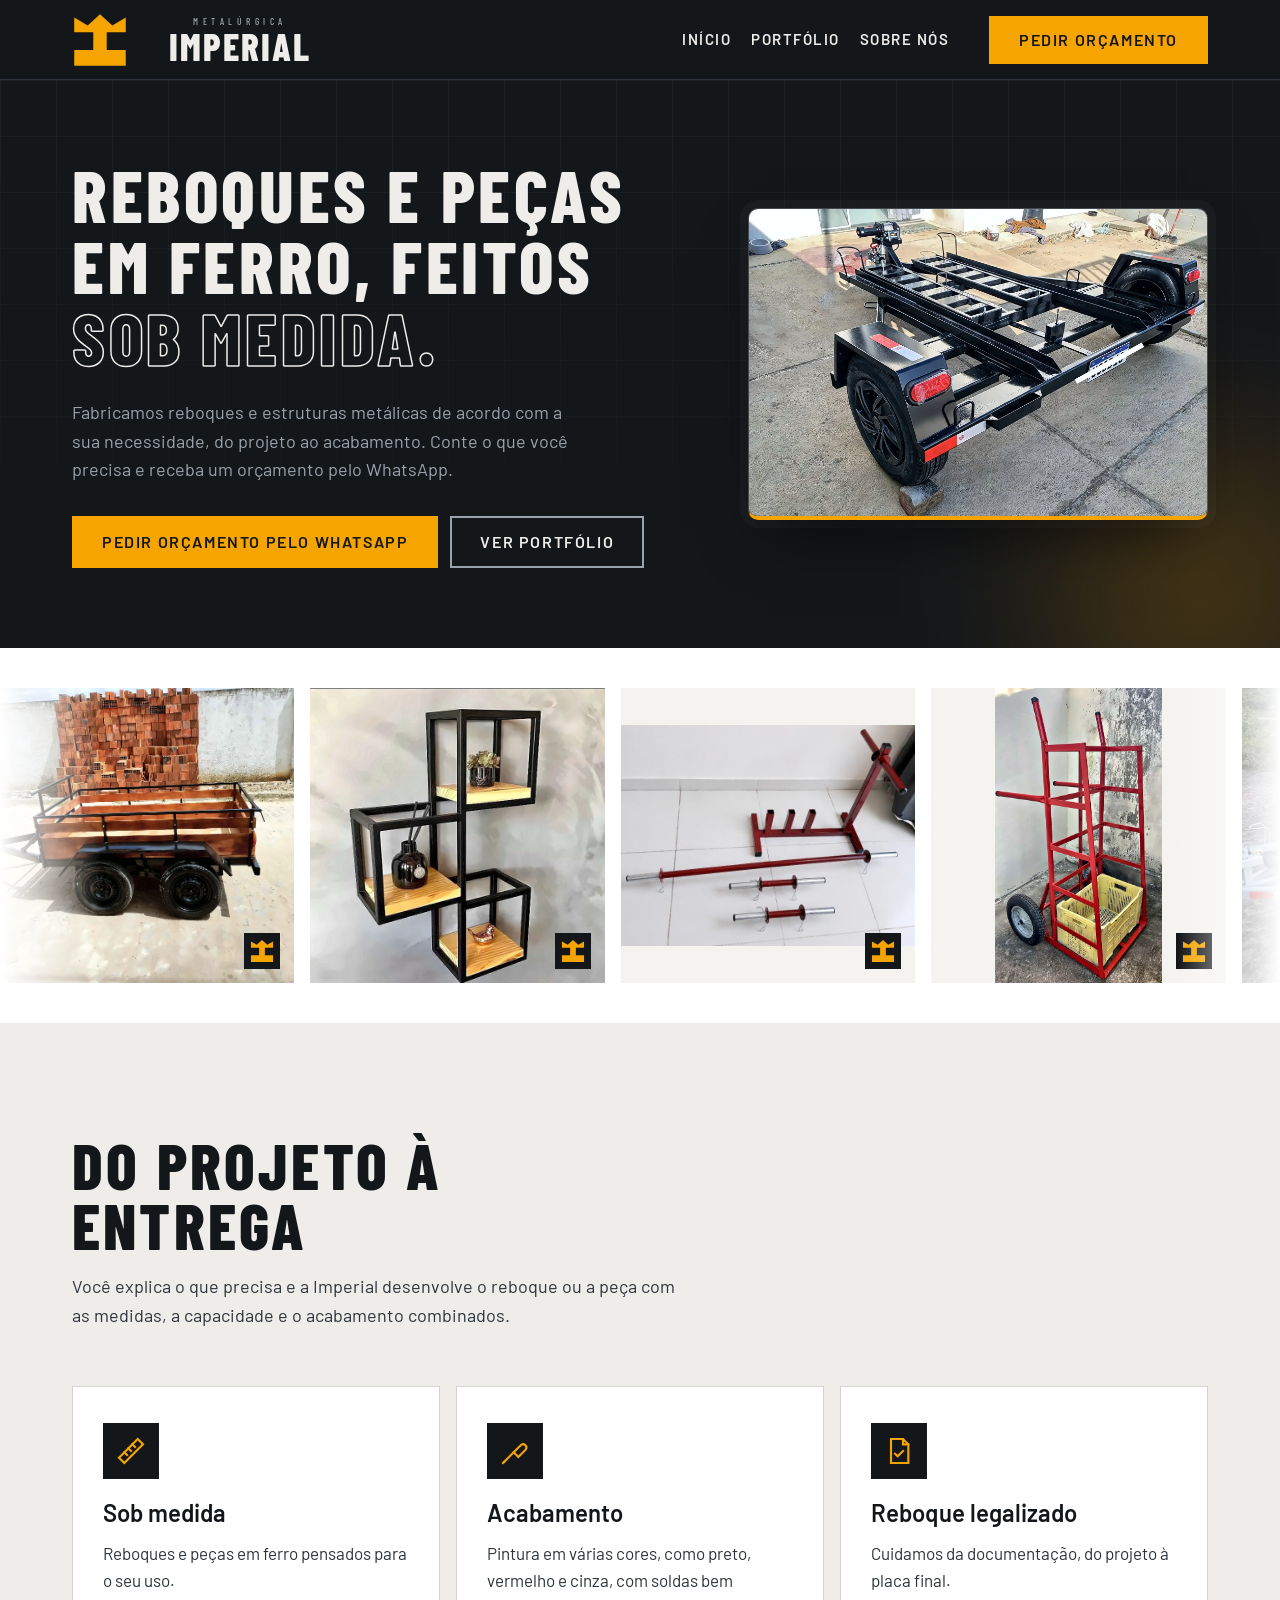
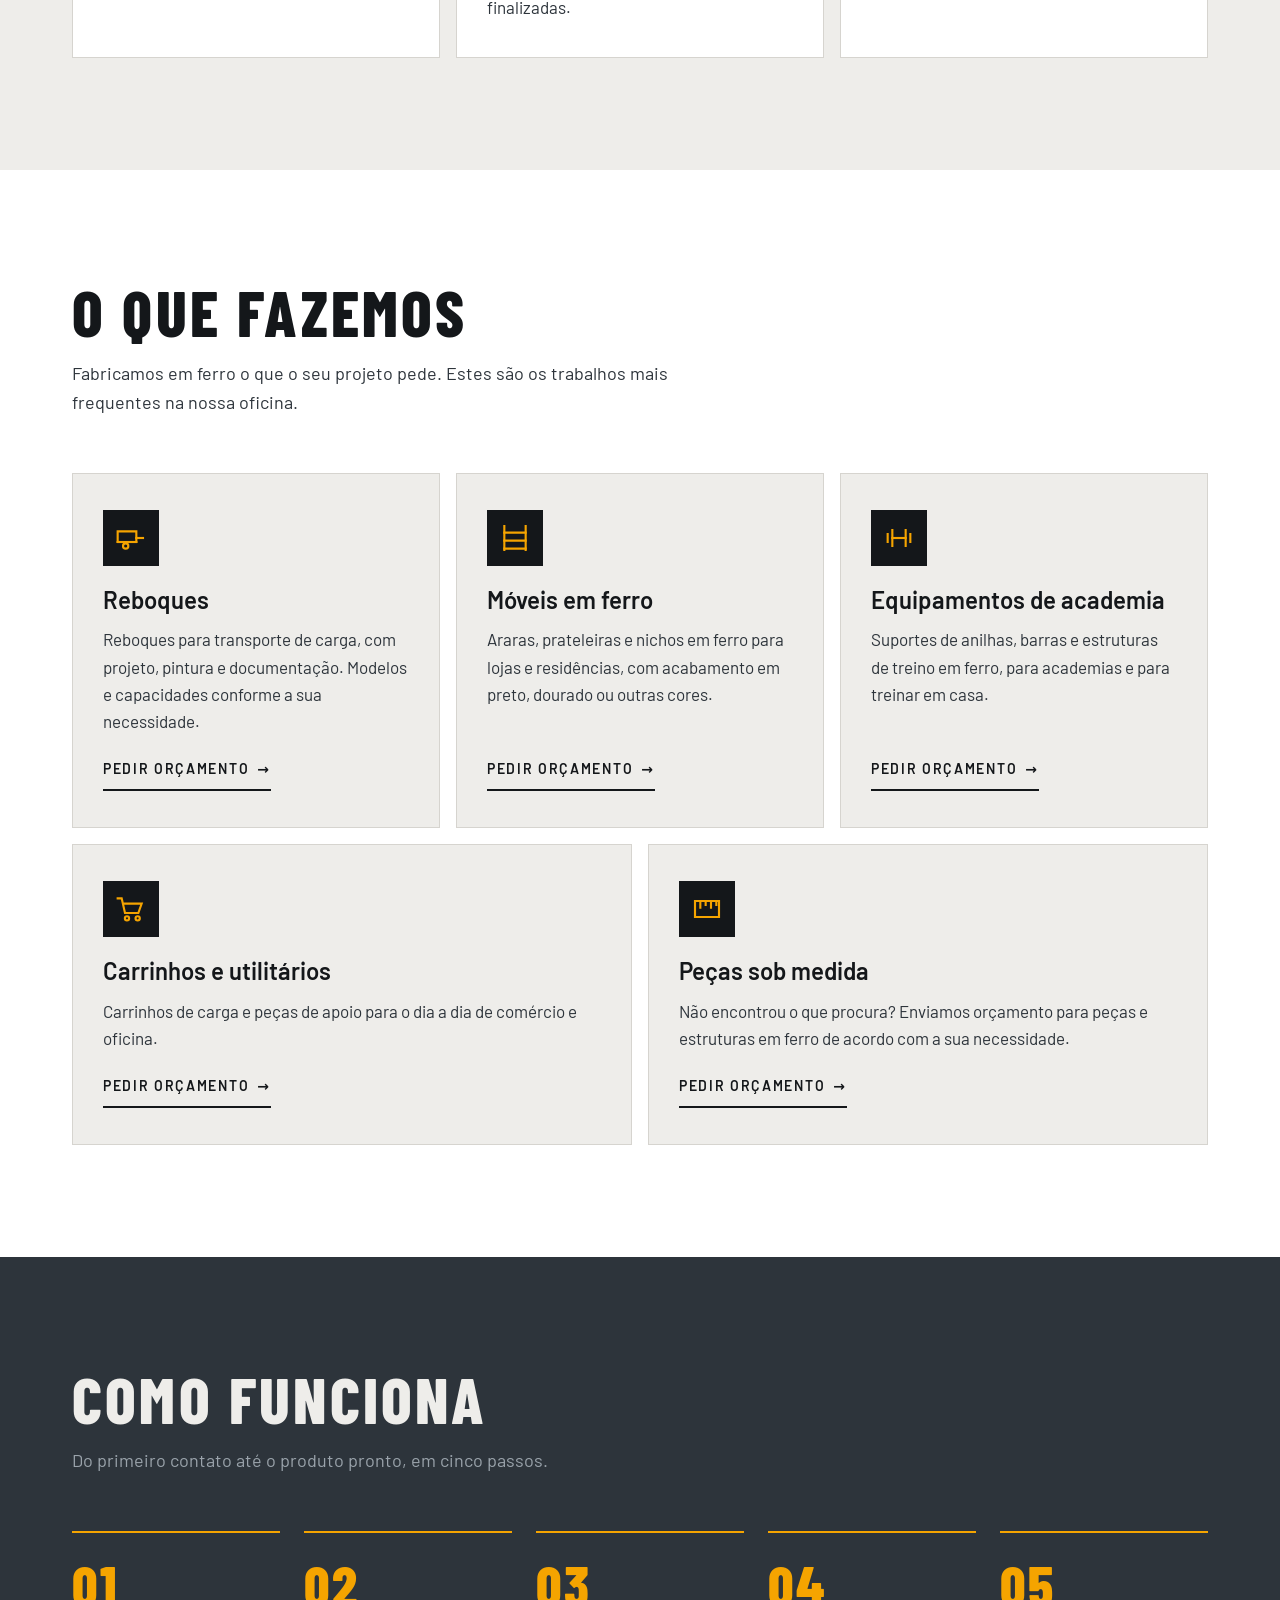
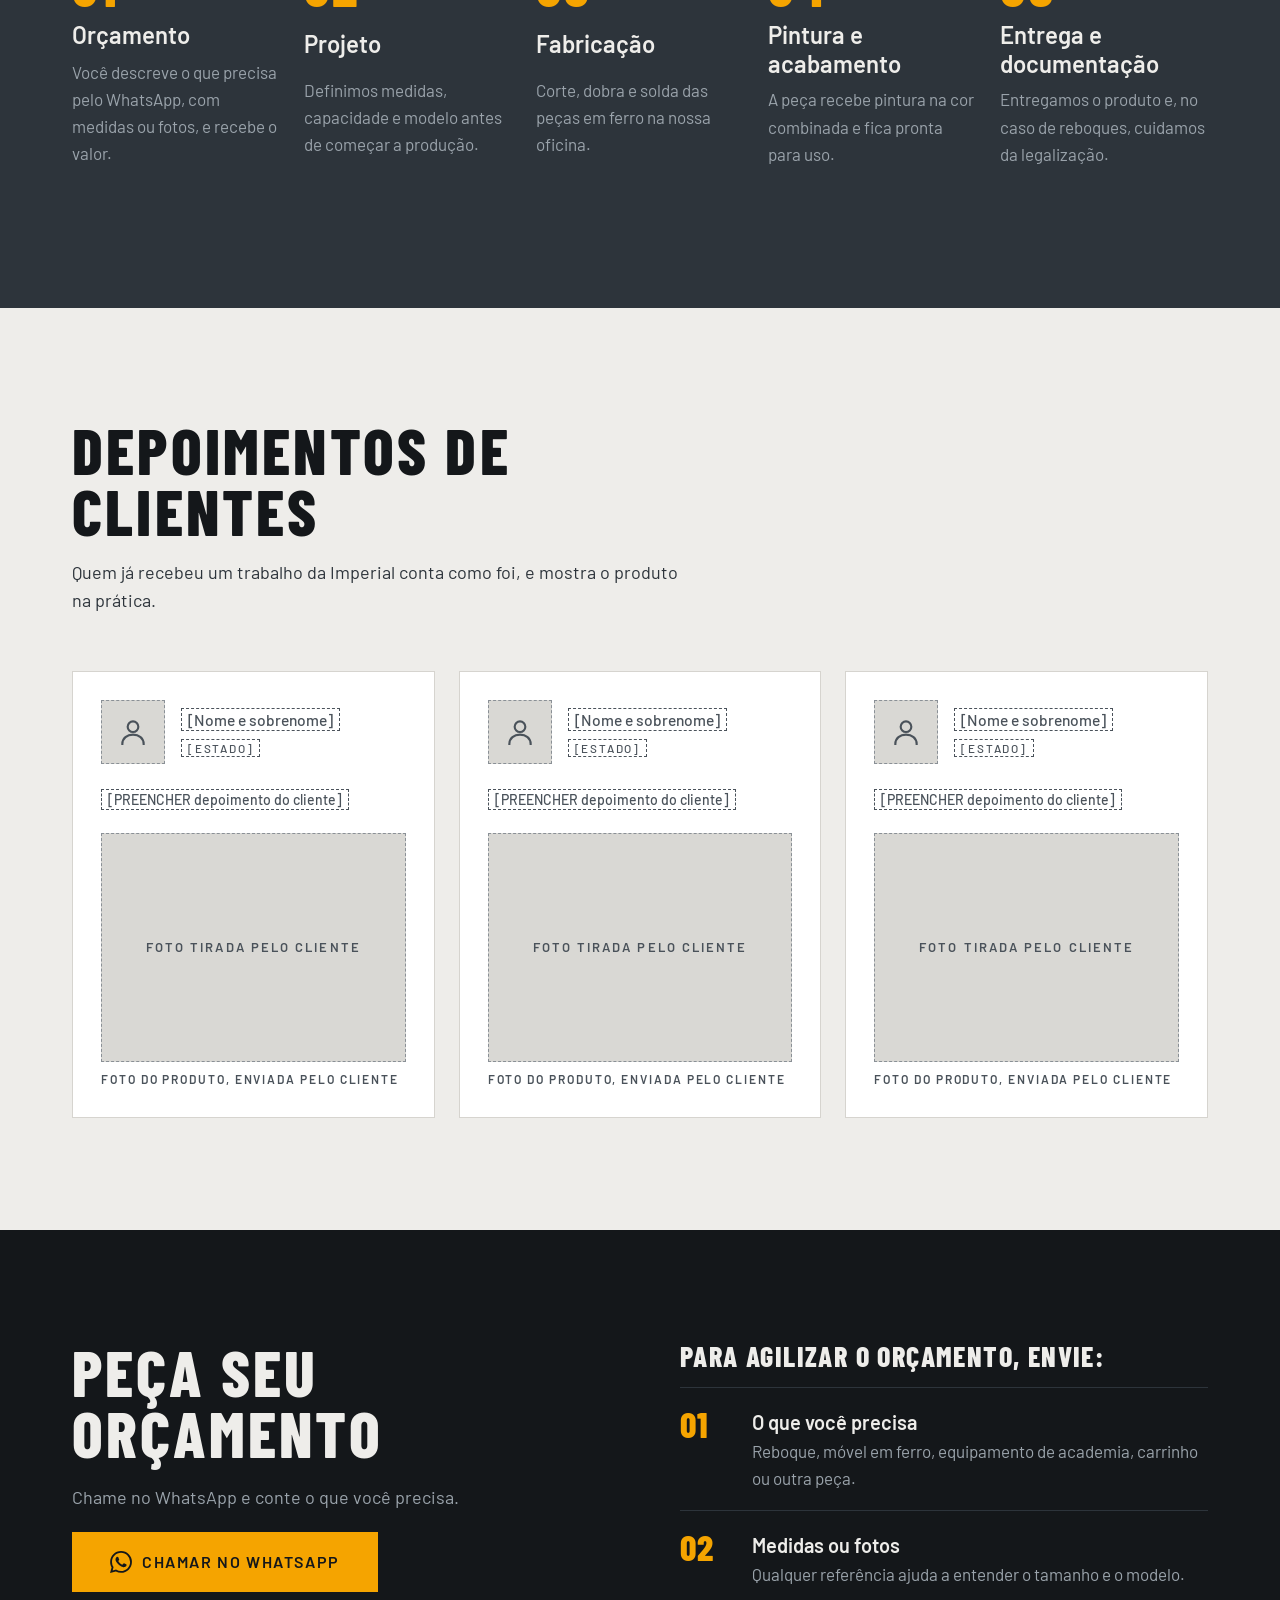
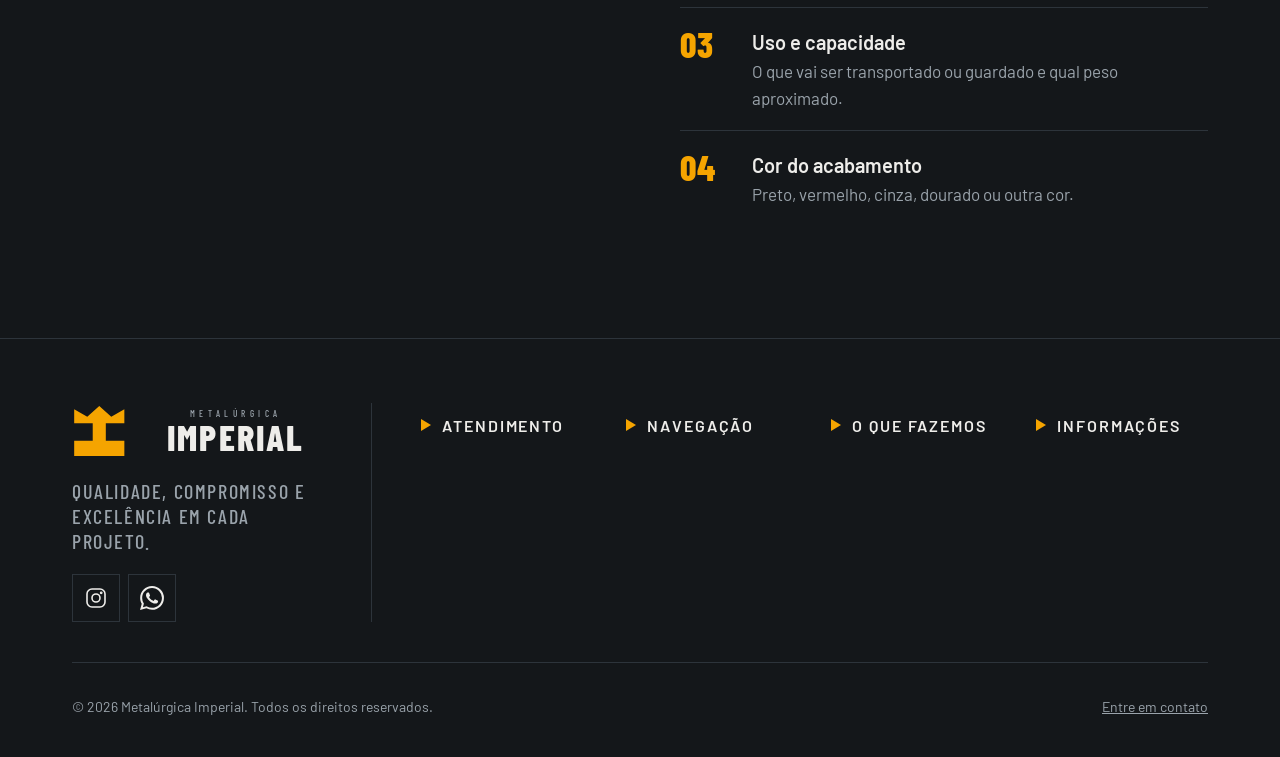
<file: index.html>
<!DOCTYPE html>
<html lang="pt-BR">
<head>
  <meta charset="utf-8">
  <meta name="viewport" content="width=device-width, initial-scale=1">
  <title>Metalúrgica Imperial | Reboques e peças em ferro em Campina Grande, PB</title>
  <meta name="description" content="Fabricamos reboques e peças em ferro sob medida em Campina Grande, PB. Peça seu orçamento pelo WhatsApp.">
  <meta name="theme-color" content="#14171A">

  <meta property="og:type" content="website">
  <meta property="og:locale" content="pt_BR">
  <meta property="og:site_name" content="Metalúrgica Imperial">
  <meta property="og:title" content="Metalúrgica Imperial | Reboques e peças em ferro em Campina Grande, PB">
  <meta property="og:description" content="Fabricamos reboques e peças em ferro sob medida em Campina Grande, PB. Peça seu orçamento pelo WhatsApp.">
  <!-- og:image e og:url entram quando houver foto do cliente e domínio definido -->

  <link rel="icon" type="image/svg+xml" href="assets/logo/simbolo-brasa.svg">

  <link rel="preconnect" href="https://fonts.googleapis.com">
  <link rel="preconnect" href="https://fonts.gstatic.com" crossorigin>
  <link href="https://fonts.googleapis.com/css2?family=Barlow+Condensed:wght@500;800&family=Barlow:wght@400;500;600&display=swap" rel="stylesheet">
  <link rel="stylesheet" href="css/style.css">
  <script>document.documentElement.classList.add('js');</script>

  <script type="application/ld+json">
  {
    "@context": "https://schema.org",
    "@type": "LocalBusiness",
    "name": "Metalúrgica Imperial",
    "description": "Fabricação de reboques e peças em ferro sob medida.",
    "telephone": "+55 83 99314-1872",
    "address": {
      "@type": "PostalAddress",
      "streetAddress": "Loteamento Quintas da Mata, 250B",
      "addressLocality": "Campina Grande",
      "addressRegion": "PB",
      "addressCountry": "BR"
    },
    "hasMap": "https://www.google.com/maps/search/?api=1&query=Loteamento%20Quintas%20da%20Mata%20250B%2C%20S%C3%A3o%20Jos%C3%A9%20da%20Mata%2C%20Campina%20Grande%20-%20PB",
    "sameAs": ["https://www.instagram.com/metalurgica_imperial10/"]
  }
  </script>
</head>
<body>

  <a class="pular" href="#inicio">Pular para o conteúdo</a>

  <!-- ========== CABEÇALHO ========== -->
  <header class="cabecalho">
    <div class="container cabecalho__in">
      <a class="logo" href="#inicio" aria-label="Metalúrgica Imperial, ir para o início">
        <!-- Logo horizontal (inline para usar a Barlow Condensed carregada na página) -->
        <svg class="logo__h" viewBox="0 0 760 160" role="img" aria-label="Metalúrgica Imperial">
          <g transform="scale(1.6) translate(-10 -4)"><path d="M14 40V14L38 28L60 8L82 28L106 14V40H72V72H106V100H14V72H48V40Z" fill="#F5A400"/></g>
          <text x="480" y="38" text-anchor="middle" font-family="'Barlow Condensed','Arial Narrow',sans-serif" font-weight="500" font-size="27" letter-spacing="13" fill="#9AA3AB">METALÚRGICA</text>
          <text x="480" y="140" text-anchor="middle" font-family="'Barlow Condensed','Arial Narrow',sans-serif" font-weight="800" font-size="106" letter-spacing="6" fill="#EEEDEA">IMPERIAL</text>
        </svg>
        <!-- Só o símbolo no celular (versão horizontal só a partir de 56 px de altura) -->
        <img class="logo__s" src="assets/logo/simbolo-brasa.svg" width="40" height="40" alt="Metalúrgica Imperial">
      </a>

      <nav class="menu" aria-label="Principal">
        <a href="#inicio">Início</a>
        <a href="portfolio.html">Portfólio</a>
        <a href="sobre.html">Sobre nós</a>
      </nav>

      <a class="btn btn--primario cabecalho__cta" href="https://wa.me/5583993141872?text=Ol%C3%A1!%20Gostaria%20de%20um%20or%C3%A7amento." target="_blank" rel="noopener">Pedir orçamento</a>
    </div>
  </header>

  <main>
    <!-- ========== INÍCIO ========== -->
    <section id="inicio" class="hero escuro">
      <div class="hero__orb" aria-hidden="true"></div>
      <div class="container hero__in">
        <div class="hero__texto">
          <h1><span class="linha"><span>Reboques e peças</span></span> <span class="linha"><span>em ferro, feitos</span></span> <span class="linha"><span class="contorno">sob medida.</span></span></h1>
          <p class="hero__lead">Fabricamos reboques e estruturas metálicas de acordo com a sua necessidade, do projeto ao acabamento. Conte o que você precisa e receba um orçamento pelo WhatsApp.</p>
          <div class="hero__acoes">
            <a class="btn btn--primario" href="https://wa.me/5583993141872?text=Ol%C3%A1!%20Gostaria%20de%20um%20or%C3%A7amento." target="_blank" rel="noopener">Pedir orçamento pelo WhatsApp</a>
            <a class="btn btn--sec-escuro" href="portfolio.html">Ver portfólio</a>
          </div>
        </div>
        <figure class="hero__media">
          <span class="hero__anel" aria-hidden="true"></span>
          <img class="hero__foto" src="assets/fotos/reboque-inicial.jpg" width="1800" height="1221" alt="Reboque para moto com guincho, pintado de preto, pronto para entrega">

        </figure>
      </div>
    </section>

    <section class="carrossel" aria-label="Trabalhos feitos na oficina">
      <!--
        Para usar as fotos reais: troque cada <div class="foto-ph"> por
        <img src="assets/fotos/NOME.webp" width="800" height="800" loading="lazy" alt="Descrição da foto">
        (quadradas, de preferência). Mantenha os dois grupos iguais: o segundo é só a repetição que fecha o loop.
      -->
      <div class="carrossel__trilha">
      <ul class="carrossel__grupo">
        <li class="carrossel__item"><img src="assets/fotos/reboque-madeira.jpg" width="800" height="800" loading="lazy" alt="Reboque carga com tampas de madeira e dois eixos"><img class="carrossel__selo" src="assets/logo/simbolo-brasa.svg" width="24" height="24" alt=""></li>
        <li class="carrossel__item"><img src="assets/fotos/movel-nicho-madeira.jpg" width="800" height="800" loading="lazy" alt="Nicho de parede em ferro preto com prateleiras de madeira"><img class="carrossel__selo" src="assets/logo/simbolo-brasa.svg" width="24" height="24" alt=""></li>
        <li class="carrossel__item"><img class="contem" src="assets/fotos/academia-kit-vermelho.jpg" width="800" height="800" loading="lazy" alt="Barras e suporte de anilhas pintados de vermelho"><img class="carrossel__selo" src="assets/logo/simbolo-brasa.svg" width="24" height="24" alt=""></li>
        <li class="carrossel__item"><img class="contem" src="assets/fotos/carrinho-vermelho-caixa.jpg" width="800" height="800" loading="lazy" alt="Carrinho de carga vermelho com caixa plástica"><img class="carrossel__selo" src="assets/logo/simbolo-brasa.svg" width="24" height="24" alt=""></li>
        <li class="carrossel__item"><img src="assets/fotos/reboque-moto-cinza.jpg" width="800" height="800" loading="lazy" alt="Reboque cinza para moto com guincho e rampas"><img class="carrossel__selo" src="assets/logo/simbolo-brasa.svg" width="24" height="24" alt=""></li>
        <li class="carrossel__item"><img src="assets/fotos/peca-cabideiros-dourados.jpg" width="1080" height="805" loading="lazy" style="object-position:65% center" alt="Três cabideiros dourados em ferro sob medida, com rodízios"><img class="carrossel__selo" src="assets/logo/simbolo-brasa.svg" width="24" height="24" alt=""></li>
      </ul>
      <ul class="carrossel__grupo" aria-hidden="true">
        <li class="carrossel__item"><img src="assets/fotos/reboque-madeira.jpg" width="800" height="800" loading="lazy" alt="Reboque carga com tampas de madeira e dois eixos"><img class="carrossel__selo" src="assets/logo/simbolo-brasa.svg" width="24" height="24" alt=""></li>
        <li class="carrossel__item"><img src="assets/fotos/movel-nicho-madeira.jpg" width="800" height="800" loading="lazy" alt="Nicho de parede em ferro preto com prateleiras de madeira"><img class="carrossel__selo" src="assets/logo/simbolo-brasa.svg" width="24" height="24" alt=""></li>
        <li class="carrossel__item"><img class="contem" src="assets/fotos/academia-kit-vermelho.jpg" width="800" height="800" loading="lazy" alt="Barras e suporte de anilhas pintados de vermelho"><img class="carrossel__selo" src="assets/logo/simbolo-brasa.svg" width="24" height="24" alt=""></li>
        <li class="carrossel__item"><img class="contem" src="assets/fotos/carrinho-vermelho-caixa.jpg" width="800" height="800" loading="lazy" alt="Carrinho de carga vermelho com caixa plástica"><img class="carrossel__selo" src="assets/logo/simbolo-brasa.svg" width="24" height="24" alt=""></li>
        <li class="carrossel__item"><img src="assets/fotos/reboque-moto-cinza.jpg" width="800" height="800" loading="lazy" alt="Reboque cinza para moto com guincho e rampas"><img class="carrossel__selo" src="assets/logo/simbolo-brasa.svg" width="24" height="24" alt=""></li>
        <li class="carrossel__item"><img src="assets/fotos/peca-cabideiros-dourados.jpg" width="1080" height="805" loading="lazy" style="object-position:65% center" alt="Três cabideiros dourados em ferro sob medida, com rodízios"><img class="carrossel__selo" src="assets/logo/simbolo-brasa.svg" width="24" height="24" alt=""></li>
      </ul>
      </div>
    </section>

    <section class="secao secao--chapa" aria-labelledby="t-projeto">
      <div class="container">
        <header class="secao__cab reveal">
          <h2 id="t-projeto">Do projeto à entrega</h2>
          <p>Você explica o que precisa e a Imperial desenvolve o reboque ou a peça com as medidas, a capacidade e o acabamento combinados.</p>
        </header>
        <ul class="grade grade--3">
          <li class="card reveal">
            <svg class="icone" viewBox="0 0 24 24" aria-hidden="true"><path d="M3 17L17 3l4 4L7 21z"/><path d="M7 13l2 2M10 10l2 2M13 7l2 2"/></svg>
            <h3>Sob medida</h3>
            <p>Reboques e peças em ferro pensados para o seu uso.</p>
          </li>
          <li class="card reveal">
            <svg class="icone" viewBox="0 0 24 24" aria-hidden="true"><path d="M4 20l7-7"/><path d="M11 13l5.5-5.5a2.5 2.5 0 013.5 3.5L14.5 16.5z"/><path d="M4 20l-1 1"/></svg>
            <h3>Acabamento</h3>
            <p>Pintura em várias cores, como preto, vermelho e cinza, com soldas bem finalizadas.</p>
          </li>
          <li class="card reveal">
            <svg class="icone" viewBox="0 0 24 24" aria-hidden="true"><path d="M6 3h9l4 4v14H6z"/><path d="M15 3v4h4"/><path d="M9 14l2 2 4-4"/></svg>
            <h3>Reboque legalizado</h3>
            <p>Cuidamos da documentação, do projeto à placa final.</p>
          </li>
        </ul>
      </div>
    </section>

    <section id="servicos" class="secao secao--branco" aria-labelledby="t-fazemos">
      <div class="container">
        <header class="secao__cab reveal">
          <h2 id="t-fazemos">O que fazemos</h2>
          <p>Fabricamos em ferro o que o seu projeto pede. Estes são os trabalhos mais frequentes na nossa oficina.</p>
        </header>
        <ul class="grade grade--5">
          <li class="card card--servico reveal">
            <svg class="icone" viewBox="0 0 24 24" aria-hidden="true"><path d="M2 7h14v8H2z"/><path d="M16 12h5"/><circle cx="8" cy="18" r="2"/><path d="M2 15h14"/></svg>
            <h3>Reboques</h3>
            <p>Reboques para transporte de carga, com projeto, pintura e documentação. Modelos e capacidades conforme a sua necessidade.</p>
            <a class="card__link" href="https://wa.me/5583993141872?text=Ol%C3%A1!%20Gostaria%20de%20um%20or%C3%A7amento%20de%20reboque." target="_blank" rel="noopener">Pedir orçamento</a>
          </li>
          <li class="card card--servico reveal">
            <svg class="icone" viewBox="0 0 24 24" aria-hidden="true"><path d="M4 3v18M20 3v18"/><path d="M4 8h16M4 14h16M4 20h16"/></svg>
            <h3>Móveis em ferro</h3>
            <p>Araras, prateleiras e nichos em ferro para lojas e residências, com acabamento em preto, dourado ou outras cores.</p>
            <a class="card__link" href="https://wa.me/5583993141872?text=Ol%C3%A1!%20Gostaria%20de%20um%20or%C3%A7amento%20de%20m%C3%B3veis%20em%20ferro." target="_blank" rel="noopener">Pedir orçamento</a>
          </li>
          <li class="card card--servico reveal">
            <svg class="icone" viewBox="0 0 24 24" aria-hidden="true"><path d="M7 6v12M17 6v12"/><path d="M3.5 9v6M20.5 9v6"/><path d="M7 12h10"/></svg>
            <h3>Equipamentos de academia</h3>
            <p>Suportes de anilhas, barras e estruturas de treino em ferro, para academias e para treinar em casa.</p>
            <a class="card__link" href="https://wa.me/5583993141872?text=Ol%C3%A1!%20Gostaria%20de%20um%20or%C3%A7amento%20de%20equipamentos%20de%20academia." target="_blank" rel="noopener">Pedir orçamento</a>
          </li>
          <li class="card card--servico reveal">
            <svg class="icone" viewBox="0 0 24 24" aria-hidden="true"><path d="M2 4h3l2.5 11h10L20 8H6.5"/><circle cx="9" cy="19" r="1.6"/><circle cx="17" cy="19" r="1.6"/></svg>
            <h3>Carrinhos e utilitários</h3>
            <p>Carrinhos de carga e peças de apoio para o dia a dia de comércio e oficina.</p>
            <a class="card__link" href="https://wa.me/5583993141872?text=Ol%C3%A1!%20Gostaria%20de%20um%20or%C3%A7amento%20de%20carrinhos." target="_blank" rel="noopener">Pedir orçamento</a>
          </li>
          <li class="card card--servico reveal">
            <svg class="icone" viewBox="0 0 24 24" aria-hidden="true"><path d="M3 6h18v12H3z"/><path d="M7 6v5M11 6v3M15 6v5M19 6v3"/></svg>
            <h3>Peças sob medida</h3>
            <p>Não encontrou o que procura? Enviamos orçamento para peças e estruturas em ferro de acordo com a sua necessidade.</p>
            <a class="card__link" href="https://wa.me/5583993141872?text=Ol%C3%A1!%20Gostaria%20de%20um%20or%C3%A7amento%20de%20uma%20pe%C3%A7a%20sob%20medida." target="_blank" rel="noopener">Pedir orçamento</a>
          </li>
        </ul>
      </div>
    </section>

    <section class="secao secao--escuro escuro" aria-labelledby="t-como">
      <div class="container">
        <header class="secao__cab reveal">
          <h2 id="t-como">Como funciona</h2>
          <p>Do primeiro contato até o produto pronto, em cinco passos.</p>
        </header>
        <ol class="etapas">
          <li class="etapa reveal">
            <span class="etapa__n" aria-hidden="true">01</span>
            <h3>Orçamento</h3>
            <p>Você descreve o que precisa pelo WhatsApp, com medidas ou fotos, e recebe o valor.</p>
          </li>
          <li class="etapa reveal">
            <span class="etapa__n" aria-hidden="true">02</span>
            <h3>Projeto</h3>
            <p>Definimos medidas, capacidade e modelo antes de começar a produção.</p>
          </li>
          <li class="etapa reveal">
            <span class="etapa__n" aria-hidden="true">03</span>
            <h3>Fabricação</h3>
            <p>Corte, dobra e solda das peças em ferro na nossa oficina.</p>
          </li>
          <li class="etapa reveal">
            <span class="etapa__n" aria-hidden="true">04</span>
            <h3>Pintura e acabamento</h3>
            <p>A peça recebe pintura na cor combinada e fica pronta para uso.</p>
          </li>
          <li class="etapa reveal">
            <span class="etapa__n" aria-hidden="true">05</span>
            <h3>Entrega e documentação</h3>
            <p>Entregamos o produto e, no caso de reboques, cuidamos da legalização.</p>
          </li>
        </ol>
      </div>
    </section>

    <!-- ========== DEPOIMENTOS ========== -->
    <section id="depoimentos" class="secao secao--chapa" aria-labelledby="t-depoimentos">
      <div class="container">
        <header class="secao__cab reveal">
          <h2 id="t-depoimentos">Depoimentos de clientes</h2>
          <p>Quem já recebeu um trabalho da Imperial conta como foi, e mostra o produto na prática.</p>
        </header>

        <!--
          Para cada depoimento real, preencha:
          1. foto do cliente (quadro .depo__avatar), nome e sobrenome, estado
          2. o depoimento (texto autorizado pelo cliente)
          3. uma foto do produto, tirada pelo cliente
          Troque cada <div class="foto-ph"> por <img src="assets/fotos/NOME.webp" width="800" height="600" loading="lazy" alt="Descrição">.
          Se tiver menos de 3 depoimentos, apague os cards que sobrarem.
        -->
        <ul class="depoimentos">
          <li class="depo reveal">
            <article>
              <header class="depo__cab">
                <div class="depo__avatar" role="img" aria-label="Espaço reservado para a foto do cliente">
                  <svg viewBox="0 0 24 24" aria-hidden="true"><circle cx="12" cy="8" r="4"/><path d="M4 21c0-4.4 3.6-7 8-7s8 2.6 8 7"/></svg>
                </div>
                <div>
                  <p class="depo__nome"><b class="pend">[Nome e sobrenome]</b></p>
                  <p class="depo__estado"><b class="pend">[Estado]</b></p>
                </div>
              </header>
              <blockquote class="depo__texto"><b class="pend">[PREENCHER depoimento do cliente]</b></blockquote>
              <figure class="depo__foto">
                <div class="foto-ph" role="img" aria-label="Espaço reservado para a foto que o cliente tirou do produto"><span>Foto tirada pelo cliente</span></div>
                <figcaption>Foto do produto, enviada pelo cliente</figcaption>
              </figure>
            </article>
          </li>
          <li class="depo reveal">
            <article>
              <header class="depo__cab">
                <div class="depo__avatar" role="img" aria-label="Espaço reservado para a foto do cliente">
                  <svg viewBox="0 0 24 24" aria-hidden="true"><circle cx="12" cy="8" r="4"/><path d="M4 21c0-4.4 3.6-7 8-7s8 2.6 8 7"/></svg>
                </div>
                <div>
                  <p class="depo__nome"><b class="pend">[Nome e sobrenome]</b></p>
                  <p class="depo__estado"><b class="pend">[Estado]</b></p>
                </div>
              </header>
              <blockquote class="depo__texto"><b class="pend">[PREENCHER depoimento do cliente]</b></blockquote>
              <figure class="depo__foto">
                <div class="foto-ph" role="img" aria-label="Espaço reservado para a foto que o cliente tirou do produto"><span>Foto tirada pelo cliente</span></div>
                <figcaption>Foto do produto, enviada pelo cliente</figcaption>
              </figure>
            </article>
          </li>
          <li class="depo reveal">
            <article>
              <header class="depo__cab">
                <div class="depo__avatar" role="img" aria-label="Espaço reservado para a foto do cliente">
                  <svg viewBox="0 0 24 24" aria-hidden="true"><circle cx="12" cy="8" r="4"/><path d="M4 21c0-4.4 3.6-7 8-7s8 2.6 8 7"/></svg>
                </div>
                <div>
                  <p class="depo__nome"><b class="pend">[Nome e sobrenome]</b></p>
                  <p class="depo__estado"><b class="pend">[Estado]</b></p>
                </div>
              </header>
              <blockquote class="depo__texto"><b class="pend">[PREENCHER depoimento do cliente]</b></blockquote>
              <figure class="depo__foto">
                <div class="foto-ph" role="img" aria-label="Espaço reservado para a foto que o cliente tirou do produto"><span>Foto tirada pelo cliente</span></div>
                <figcaption>Foto do produto, enviada pelo cliente</figcaption>
              </figure>
            </article>
          </li>
        </ul>
      </div>
    </section>

    <!-- ========== CONTATO ========== -->
    <section id="contato" class="secao secao--grafite escuro" aria-labelledby="t-contato">
      <div class="container contato">
        <div class="contato__texto reveal">
          <h2 id="t-contato">Peça seu orçamento</h2>
          <p>Chame no WhatsApp e conte o que você precisa.</p>
          <a class="btn btn--primario btn--grande" href="https://wa.me/5583993141872?text=Ol%C3%A1!%20Gostaria%20de%20um%20or%C3%A7amento." target="_blank" rel="noopener">
            <svg class="icone-btn" viewBox="0 0 24 24" aria-hidden="true"><path fill="currentColor" stroke="none" d="M17.472 14.382c-.297-.149-1.758-.867-2.03-.967-.273-.099-.471-.148-.67.15-.197.297-.767.966-.94 1.164-.173.199-.347.223-.644.075-.297-.15-1.255-.463-2.39-1.475-.883-.788-1.48-1.761-1.653-2.059-.173-.297-.018-.458.13-.606.134-.133.298-.347.446-.52.149-.174.198-.298.298-.497.099-.198.05-.371-.025-.52-.075-.149-.669-1.612-.916-2.207-.242-.579-.487-.5-.669-.51-.173-.008-.371-.01-.57-.01-.198 0-.52.074-.792.372-.272.297-1.04 1.016-1.04 2.479 0 1.462 1.065 2.875 1.213 3.074.149.198 2.096 3.2 5.077 4.487.709.306 1.262.489 1.694.625.712.227 1.36.195 1.871.118.571-.085 1.758-.719 2.006-1.413.248-.694.248-1.289.173-1.413-.074-.124-.272-.198-.57-.347m-5.421 7.403h-.004a9.87 9.87 0 01-5.031-1.378l-.361-.214-3.741.982.998-3.648-.235-.374a9.86 9.86 0 01-1.51-5.26c.001-5.45 4.436-9.884 9.888-9.884 2.64 0 5.122 1.03 6.988 2.898a9.825 9.825 0 012.893 6.994c-.003 5.45-4.437 9.884-9.885 9.884m8.413-18.297A11.815 11.815 0 0012.05 0C5.495 0 .16 5.335.157 11.892c0 2.096.547 4.142 1.588 5.945L.057 24l6.305-1.654a11.882 11.882 0 005.683 1.448h.005c6.554 0 11.89-5.335 11.893-11.893a11.821 11.821 0 00-3.48-8.413Z"/></svg>
            Chamar no WhatsApp
          </a>
        </div>
        <div class="orcamento reveal">
          <h3 class="orcamento__titulo">Para agilizar o orçamento, envie:</h3>
          <ol class="orcamento__lista">
            <li><span class="orcamento__n" aria-hidden="true">01</span><div><strong>O que você precisa</strong><span>Reboque, móvel em ferro, equipamento de academia, carrinho ou outra peça.</span></div></li>
            <li><span class="orcamento__n" aria-hidden="true">02</span><div><strong>Medidas ou fotos</strong><span>Qualquer referência ajuda a entender o tamanho e o modelo.</span></div></li>
            <li><span class="orcamento__n" aria-hidden="true">03</span><div><strong>Uso e capacidade</strong><span>O que vai ser transportado ou guardado e qual peso aproximado.</span></div></li>
            <li><span class="orcamento__n" aria-hidden="true">04</span><div><strong>Cor do acabamento</strong><span>Preto, vermelho, cinza, dourado ou outra cor.</span></div></li>
          </ol>
        </div>
      </div>
    </section>
  </main>

  <!-- ========== RODAPÉ ========== -->
  <footer class="rodape escuro">
    <div class="container">
      <div class="rodape__topo">
        <div class="rodape__marca">
          <a class="logo" href="index.html#inicio" aria-label="Metalúrgica Imperial, voltar ao início">
            <svg class="logo__h logo__h--rodape" viewBox="0 0 760 160" role="img" aria-label="Metalúrgica Imperial">
              <g transform="scale(1.6) translate(-10 -4)"><path d="M14 40V14L38 28L60 8L82 28L106 14V40H72V72H106V100H14V72H48V40Z" fill="#F5A400"/></g>
              <text x="480" y="38" text-anchor="middle" font-family="'Barlow Condensed','Arial Narrow',sans-serif" font-weight="500" font-size="27" letter-spacing="13" fill="#9AA3AB">METALÚRGICA</text>
              <text x="480" y="140" text-anchor="middle" font-family="'Barlow Condensed','Arial Narrow',sans-serif" font-weight="800" font-size="106" letter-spacing="6" fill="#EEEDEA">IMPERIAL</text>
            </svg>
          </a>
          <p class="rodape__lema">Qualidade, compromisso e excelência em cada projeto.</p>
          <ul class="rodape__redes">
            <li><a href="https://www.instagram.com/metalurgica_imperial10/" target="_blank" rel="noopener" aria-label="Instagram da Metalúrgica Imperial">
              <svg viewBox="0 0 24 24" aria-hidden="true"><rect x="3" y="3" width="18" height="18" rx="5"/><circle cx="12" cy="12" r="4"/><circle cx="17.2" cy="6.8" r=".6"/></svg></a></li>
            <li><a href="https://wa.me/5583993141872?text=Ol%C3%A1!%20Gostaria%20de%20um%20or%C3%A7amento." target="_blank" rel="noopener" aria-label="WhatsApp da Metalúrgica Imperial">
              <svg viewBox="0 0 24 24" aria-hidden="true"><path fill="currentColor" stroke="none" d="M17.472 14.382c-.297-.149-1.758-.867-2.03-.967-.273-.099-.471-.148-.67.15-.197.297-.767.966-.94 1.164-.173.199-.347.223-.644.075-.297-.15-1.255-.463-2.39-1.475-.883-.788-1.48-1.761-1.653-2.059-.173-.297-.018-.458.13-.606.134-.133.298-.347.446-.52.149-.174.198-.298.298-.497.099-.198.05-.371-.025-.52-.075-.149-.669-1.612-.916-2.207-.242-.579-.487-.5-.669-.51-.173-.008-.371-.01-.57-.01-.198 0-.52.074-.792.372-.272.297-1.04 1.016-1.04 2.479 0 1.462 1.065 2.875 1.213 3.074.149.198 2.096 3.2 5.077 4.487.709.306 1.262.489 1.694.625.712.227 1.36.195 1.871.118.571-.085 1.758-.719 2.006-1.413.248-.694.248-1.289.173-1.413-.074-.124-.272-.198-.57-.347m-5.421 7.403h-.004a9.87 9.87 0 01-5.031-1.378l-.361-.214-3.741.982.998-3.648-.235-.374a9.86 9.86 0 01-1.51-5.26c.001-5.45 4.436-9.884 9.888-9.884 2.64 0 5.122 1.03 6.988 2.898a9.825 9.825 0 012.893 6.994c-.003 5.45-4.437 9.884-9.885 9.884m8.413-18.297A11.815 11.815 0 0012.05 0C5.495 0 .16 5.335.157 11.892c0 2.096.547 4.142 1.588 5.945L.057 24l6.305-1.654a11.882 11.882 0 005.683 1.448h.005c6.554 0 11.89-5.335 11.893-11.893a11.821 11.821 0 00-3.48-8.413Z"/></svg></a></li>
          </ul>
        </div>

        <nav class="rodape__colunas" aria-label="Rodapé">
          <div class="rodape__col">
            <h2 class="rodape__titulo"><button type="button" class="rodape__toggle" aria-expanded="false" aria-controls="rodape-col-1"><span>Atendimento</span></button></h2>
            <div class="rodape__painel" id="rodape-col-1"><div class="rodape__painel-in"><ul>
              <li><a href="https://wa.me/5583993141872?text=Ol%C3%A1!%20Gostaria%20de%20um%20or%C3%A7amento." target="_blank" rel="noopener">Fale pelo WhatsApp ↗</a></li>
              <li><a href="https://www.instagram.com/metalurgica_imperial10/" target="_blank" rel="noopener">Instagram ↗</a></li>
              <li><a href="https://wa.me/5583993141872?text=Ol%C3%A1!%20Gostaria%20de%20um%20or%C3%A7amento." target="_blank" rel="noopener">Pedir orçamento ↗</a></li>
            </ul></div></div>
          </div>
          <div class="rodape__col">
            <h2 class="rodape__titulo"><button type="button" class="rodape__toggle" aria-expanded="false" aria-controls="rodape-col-2"><span>Navegação</span></button></h2>
            <div class="rodape__painel" id="rodape-col-2"><div class="rodape__painel-in"><ul>
              <li><a href="index.html#inicio">Início</a></li>
              <li><a href="portfolio.html">Portfólio</a></li>
              <li><a href="sobre.html">Sobre nós</a></li>
            </ul></div></div>
          </div>
          <div class="rodape__col">
            <h2 class="rodape__titulo"><button type="button" class="rodape__toggle" aria-expanded="false" aria-controls="rodape-col-3"><span>O que fazemos</span></button></h2>
            <div class="rodape__painel" id="rodape-col-3"><div class="rodape__painel-in"><ul>
              <li><a href="index.html#servicos">Reboques</a></li>
              <li><a href="index.html#servicos">Móveis em ferro</a></li>
              <li><a href="index.html#servicos">Equipamentos de academia</a></li>
              <li><a href="index.html#servicos">Carrinhos e utilitários</a></li>
              <li><a href="index.html#servicos">Peças sob medida</a></li>
            </ul></div></div>
          </div>
          <div class="rodape__col">
            <h2 class="rodape__titulo"><button type="button" class="rodape__toggle" aria-expanded="false" aria-controls="rodape-col-4"><span>Informações</span></button></h2>
            <div class="rodape__painel" id="rodape-col-4"><div class="rodape__painel-in"><ul class="rodape__info">
              <li>Loteamento Quintas da Mata, 250B</li>
              <li>São José da Mata, Campina Grande, PB</li>
              <li><a href="https://www.google.com/maps/search/?api=1&query=Loteamento%20Quintas%20da%20Mata%20250B%2C%20S%C3%A3o%20Jos%C3%A9%20da%20Mata%2C%20Campina%20Grande%20-%20PB" target="_blank" rel="noopener">Ver no Google Maps</a></li>
              <li>Horário <b class="pend">[PREENCHER]</b></li>
              <li>CNPJ <b class="pend">[PREENCHER]</b></li>
            </ul></div></div>
          </div>
        </nav>
      </div>

      <div class="rodape__base">
        <p>© 2026 Metalúrgica Imperial. Todos os direitos reservados.</p>
        <a href="https://wa.me/5583993141872?text=Ol%C3%A1!%20Gostaria%20de%20um%20or%C3%A7amento." target="_blank" rel="noopener">Entre em contato</a>
      </div>
    </div>
  </footer>

  <!-- WhatsApp fixo no celular -->
  <a class="zap-fixo" href="https://wa.me/5583993141872?text=Ol%C3%A1!%20Gostaria%20de%20um%20or%C3%A7amento." target="_blank" rel="noopener">
    <svg class="icone-btn" viewBox="0 0 24 24" aria-hidden="true"><path fill="currentColor" stroke="none" d="M17.472 14.382c-.297-.149-1.758-.867-2.03-.967-.273-.099-.471-.148-.67.15-.197.297-.767.966-.94 1.164-.173.199-.347.223-.644.075-.297-.15-1.255-.463-2.39-1.475-.883-.788-1.48-1.761-1.653-2.059-.173-.297-.018-.458.13-.606.134-.133.298-.347.446-.52.149-.174.198-.298.298-.497.099-.198.05-.371-.025-.52-.075-.149-.669-1.612-.916-2.207-.242-.579-.487-.5-.669-.51-.173-.008-.371-.01-.57-.01-.198 0-.52.074-.792.372-.272.297-1.04 1.016-1.04 2.479 0 1.462 1.065 2.875 1.213 3.074.149.198 2.096 3.2 5.077 4.487.709.306 1.262.489 1.694.625.712.227 1.36.195 1.871.118.571-.085 1.758-.719 2.006-1.413.248-.694.248-1.289.173-1.413-.074-.124-.272-.198-.57-.347m-5.421 7.403h-.004a9.87 9.87 0 01-5.031-1.378l-.361-.214-3.741.982.998-3.648-.235-.374a9.86 9.86 0 01-1.51-5.26c.001-5.45 4.436-9.884 9.888-9.884 2.64 0 5.122 1.03 6.988 2.898a9.825 9.825 0 012.893 6.994c-.003 5.45-4.437 9.884-9.885 9.884m8.413-18.297A11.815 11.815 0 0012.05 0C5.495 0 .16 5.335.157 11.892c0 2.096.547 4.142 1.588 5.945L.057 24l6.305-1.654a11.882 11.882 0 005.683 1.448h.005c6.554 0 11.89-5.335 11.893-11.893a11.821 11.821 0 00-3.48-8.413Z"/></svg>
    Pedir orçamento
  </a>

  <script src="js/main.js" defer></script>
</body>
</html>
</file>
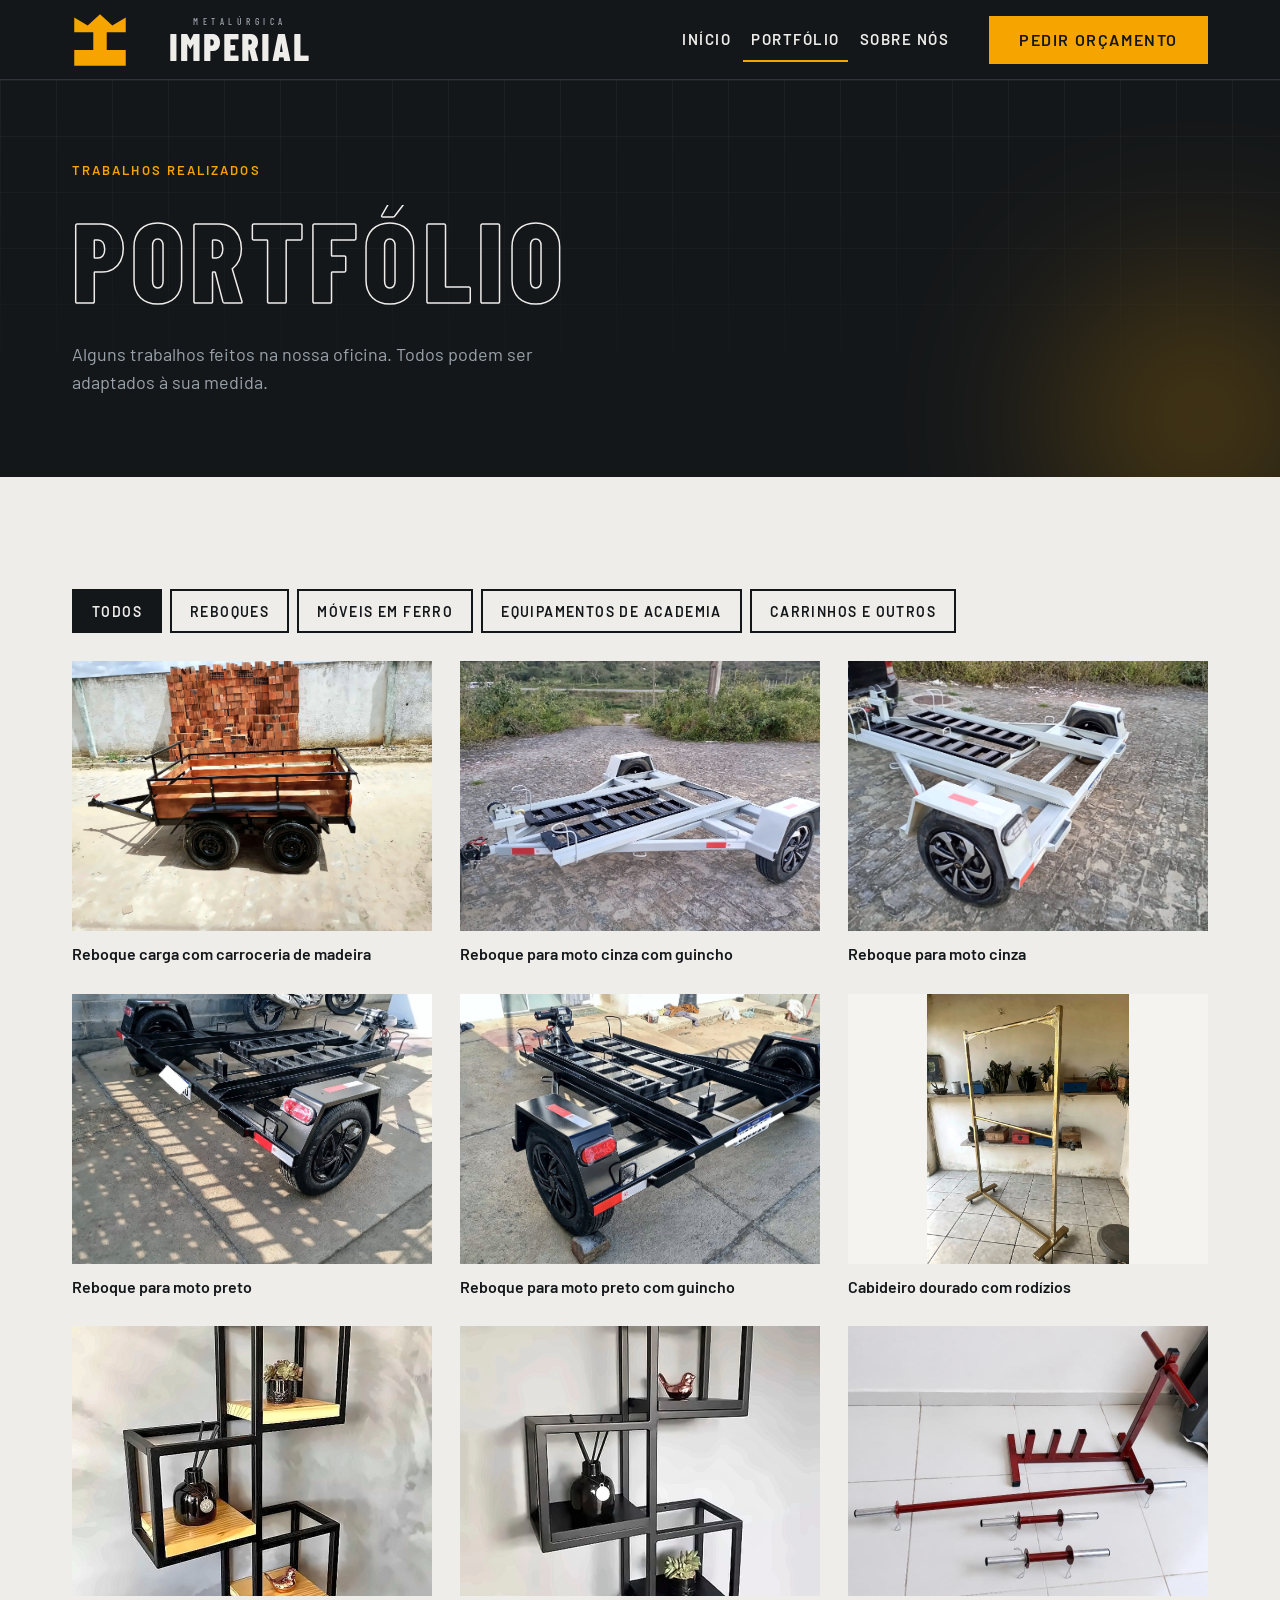
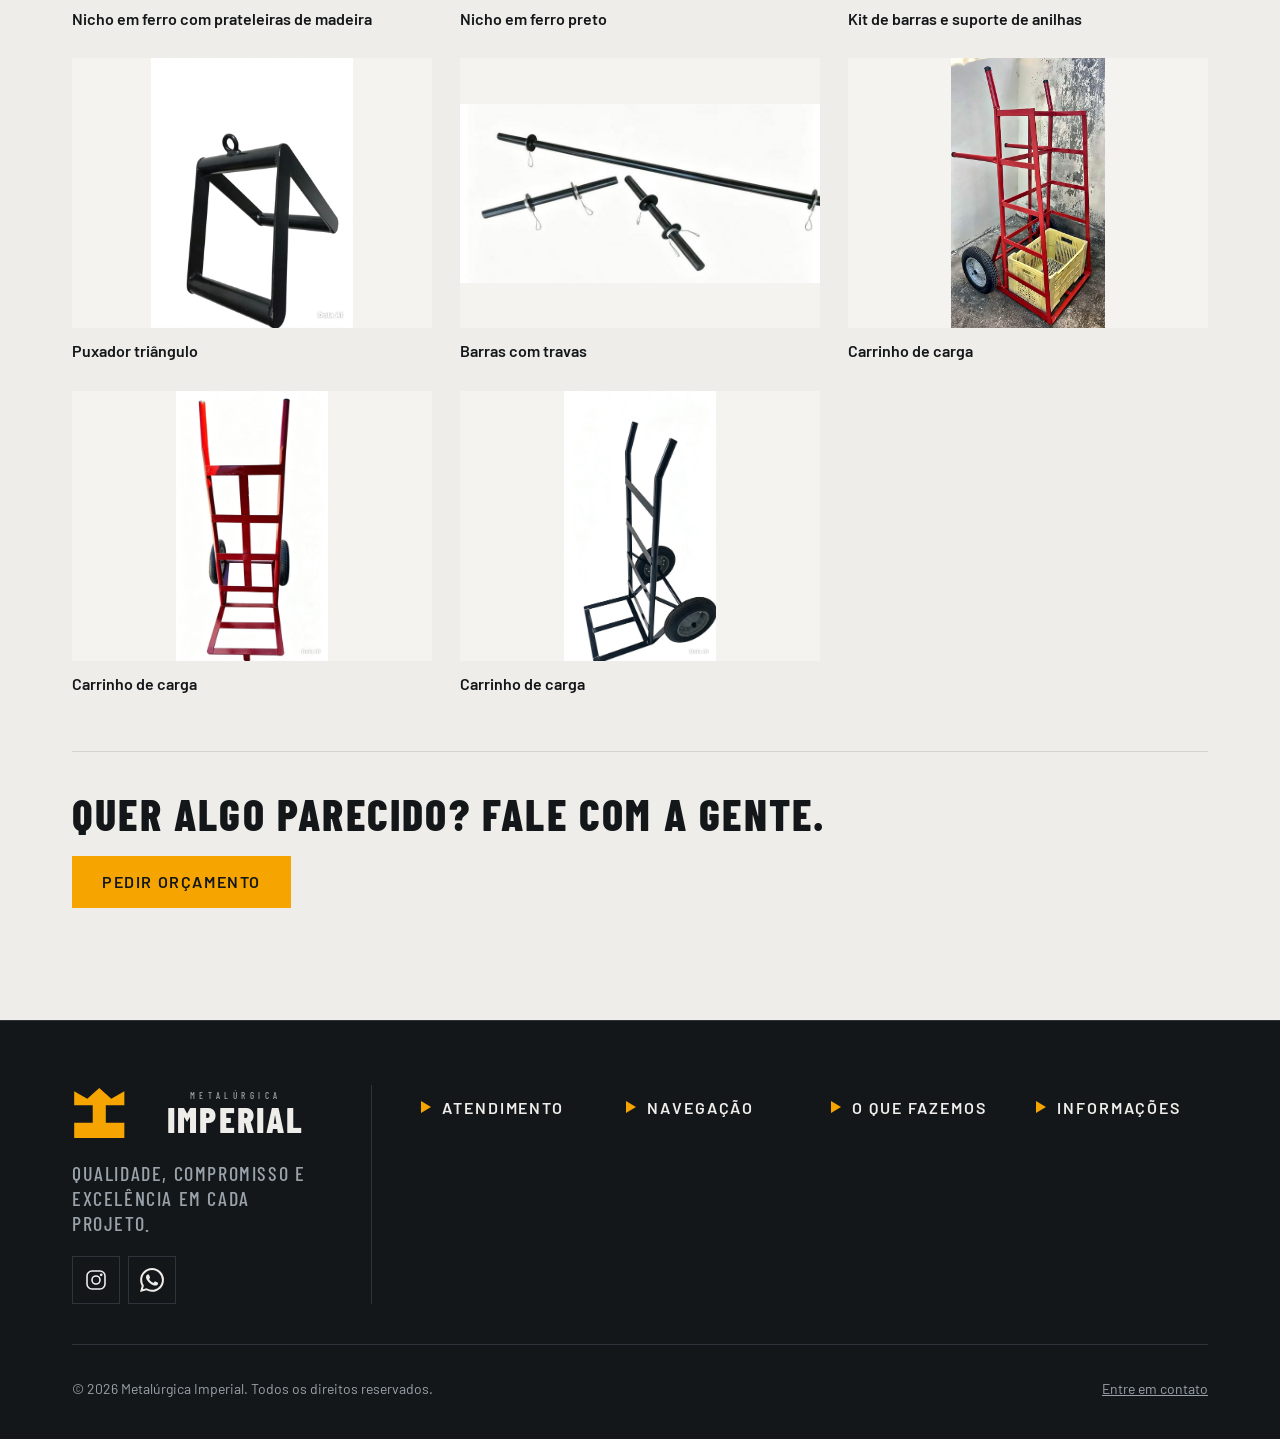
<file: portfolio.html>
<!DOCTYPE html>
<html lang="pt-BR">
<head>
  <meta charset="utf-8">
  <meta name="viewport" content="width=device-width, initial-scale=1">
  <title>Portfólio | Metalúrgica Imperial, Campina Grande, PB</title>
  <meta name="description" content="Trabalhos feitos na oficina da Metalúrgica Imperial: reboques, móveis em ferro, equipamentos de academia e carrinhos. Peça seu orçamento pelo WhatsApp.">
  <meta name="theme-color" content="#14171A">

  <meta property="og:type" content="website">
  <meta property="og:locale" content="pt_BR">
  <meta property="og:site_name" content="Metalúrgica Imperial">
  <meta property="og:title" content="Portfólio | Metalúrgica Imperial">
  <meta property="og:description" content="Reboques, móveis em ferro, equipamentos de academia e carrinhos feitos em Campina Grande, PB.">

  <link rel="icon" type="image/svg+xml" href="assets/logo/simbolo-brasa.svg">

  <link rel="preconnect" href="https://fonts.googleapis.com">
  <link rel="preconnect" href="https://fonts.gstatic.com" crossorigin>
  <link href="https://fonts.googleapis.com/css2?family=Barlow+Condensed:wght@500;800&family=Barlow:wght@400;500;600&display=swap" rel="stylesheet">
  <link rel="stylesheet" href="css/style.css">
  <script>document.documentElement.classList.add('js');</script>
</head>
<body>

  <a class="pular" href="#conteudo">Pular para o conteúdo</a>

  <header class="cabecalho">
    <div class="container cabecalho__in">
      <a class="logo" href="index.html#inicio" aria-label="Metalúrgica Imperial, ir para o início">
        <svg class="logo__h" viewBox="0 0 760 160" role="img" aria-label="Metalúrgica Imperial">
          <g transform="scale(1.6) translate(-10 -4)"><path d="M14 40V14L38 28L60 8L82 28L106 14V40H72V72H106V100H14V72H48V40Z" fill="#F5A400"/></g>
          <text x="480" y="38" text-anchor="middle" font-family="'Barlow Condensed','Arial Narrow',sans-serif" font-weight="500" font-size="27" letter-spacing="13" fill="#9AA3AB">METALÚRGICA</text>
          <text x="480" y="140" text-anchor="middle" font-family="'Barlow Condensed','Arial Narrow',sans-serif" font-weight="800" font-size="106" letter-spacing="6" fill="#EEEDEA">IMPERIAL</text>
        </svg>
        <img class="logo__s" src="assets/logo/simbolo-brasa.svg" width="40" height="40" alt="Metalúrgica Imperial">
      </a>

      <nav class="menu" aria-label="Principal">
        <a href="index.html#inicio">Início</a>
        <a href="portfolio.html" aria-current="page">Portfólio</a>
        <a href="sobre.html">Sobre nós</a>
      </nav>

      <a class="btn btn--primario cabecalho__cta" href="https://wa.me/5583993141872?text=Ol%C3%A1!%20Gostaria%20de%20um%20or%C3%A7amento." target="_blank" rel="noopener">Pedir orçamento</a>
    </div>
  </header>

  <main id="conteudo">
    <section class="hero hero--pagina escuro">
      <div class="hero__orb" aria-hidden="true"></div>
      <div class="container hero__in">
        <div class="hero__texto">
          <p class="selo">Trabalhos realizados</p>
          <h1><span class="linha"><span class="contorno">Portfólio</span></span></h1>
          <p class="hero__lead">Alguns trabalhos feitos na nossa oficina. Todos podem ser adaptados à sua medida.</p>
        </div>
      </div>
    </section>

        <section id="galeria-trabalhos" class="secao secao--chapa" aria-labelledby="t-portfolio">
      <div class="container">
        <h2 id="t-portfolio" class="sr-only">Galeria de trabalhos</h2>

        <div class="filtros" role="group" aria-label="Filtrar por categoria">
          <button type="button" class="filtro" data-filtro="todos" aria-pressed="true">Todos</button>
          <button type="button" class="filtro" data-filtro="reboques" aria-pressed="false">Reboques</button>
          <button type="button" class="filtro" data-filtro="moveis" aria-pressed="false">Móveis em ferro</button>
          <button type="button" class="filtro" data-filtro="academia" aria-pressed="false">Equipamentos de academia</button>
          <button type="button" class="filtro" data-filtro="carrinhos" aria-pressed="false">Carrinhos e outros</button>
        </div>

        <!--
          Para trocar um quadro pela foto real, substitua o <div class="foto-ph"> por:
          <img src="assets/fotos/NOME.webp" width="1200" height="900" loading="lazy" alt="Descrição da foto">
          e preencha a legenda.
        -->
        <ul class="galeria" id="galeria">
          <li class="item" data-cat="reboques"><button type="button" class="item__btn"><div class="item__media"><img src="assets/fotos/reboque-madeira.jpg" width="1800" height="1354" loading="lazy" alt="Reboque carga com tampas de madeira e dois eixos"></div><span class="item__legenda">Reboque carga com carroceria de madeira</span></button></li>
          <li class="item" data-cat="reboques"><button type="button" class="item__btn"><div class="item__media"><img src="assets/fotos/reboque-moto-cinza.jpg" width="1800" height="1354" loading="lazy" alt="Reboque cinza para moto com guincho e rampas"></div><span class="item__legenda">Reboque para moto cinza com guincho</span></button></li>
          <li class="item" data-cat="reboques"><button type="button" class="item__btn"><div class="item__media"><img src="assets/fotos/reboque-moto-cinza-lateral.jpg" width="1800" height="1354" loading="lazy" alt="Reboque cinza para moto visto de trás, com rodas esportivas"></div><span class="item__legenda">Reboque para moto cinza</span></button></li>
          <li class="item" data-cat="reboques"><button type="button" class="item__btn"><div class="item__media"><img src="assets/fotos/reboque-moto-preto.jpg" width="1800" height="1226" loading="lazy" alt="Reboque preto para moto com guincho"></div><span class="item__legenda">Reboque para moto preto</span></button></li>
          <li class="item" data-cat="reboques"><button type="button" class="item__btn"><div class="item__media"><img src="assets/fotos/reboque-moto-preto-guincho.jpg" width="1800" height="1221" loading="lazy" alt="Reboque preto para moto com guincho elétrico"></div><span class="item__legenda">Reboque para moto preto com guincho</span></button></li>
          <li class="item" data-cat="moveis"><button type="button" class="item__btn"><div class="item__media"><img class="contem" src="assets/fotos/movel-cabideiro-dourado.jpg" width="1350" height="1800" loading="lazy" alt="Cabideiro dourado em ferro com rodízios"></div><span class="item__legenda">Cabideiro dourado com rodízios</span></button></li>
          <li class="item" data-cat="moveis"><button type="button" class="item__btn"><div class="item__media"><img src="assets/fotos/movel-nicho-madeira.jpg" width="1440" height="1412" loading="lazy" alt="Nicho de parede em ferro preto com prateleiras de madeira"></div><span class="item__legenda">Nicho em ferro com prateleiras de madeira</span></button></li>
          <li class="item" data-cat="moveis"><button type="button" class="item__btn"><div class="item__media"><img src="assets/fotos/movel-nicho-preto.jpg" width="1440" height="1408" loading="lazy" alt="Nicho de parede todo em ferro preto"></div><span class="item__legenda">Nicho em ferro preto</span></button></li>
          <li class="item" data-cat="academia"><button type="button" class="item__btn"><div class="item__media"><img class="contem" src="assets/fotos/academia-kit-vermelho.jpg" width="720" height="540" loading="lazy" alt="Barras e suporte de anilhas pintados de vermelho"></div><span class="item__legenda">Kit de barras e suporte de anilhas</span></button></li>
          <li class="item" data-cat="academia"><button type="button" class="item__btn"><div class="item__media"><img class="contem" src="assets/fotos/academia-puxador-triangulo.jpg" width="1200" height="1600" loading="lazy" alt="Puxador triângulo de academia em ferro preto"></div><span class="item__legenda">Puxador triângulo</span></button></li>
          <li class="item" data-cat="academia"><button type="button" class="item__btn"><div class="item__media"><img class="contem" src="assets/fotos/academia-barras.jpg" width="768" height="380" loading="lazy" alt="Barras de academia pretas com travas"></div><span class="item__legenda">Barras com travas</span></button></li>
          <li class="item" data-cat="carrinhos"><button type="button" class="item__btn"><div class="item__media"><img class="contem" src="assets/fotos/carrinho-vermelho-caixa.jpg" width="1200" height="900" loading="lazy" alt="Carrinho de carga vermelho com caixa plástica"></div><span class="item__legenda">Carrinho de carga</span></button></li>
          <li class="item" data-cat="carrinhos"><button type="button" class="item__btn"><div class="item__media"><img class="contem" src="assets/fotos/carrinho-vermelho.jpg" width="1200" height="900" loading="lazy" alt="Carrinho de carga vermelho com duas rodas"></div><span class="item__legenda">Carrinho de carga</span></button></li>
          <li class="item" data-cat="carrinhos"><button type="button" class="item__btn"><div class="item__media"><img class="contem" src="assets/fotos/carrinho-azul.jpg" width="1200" height="900" loading="lazy" alt="Carrinho de carga azul com duas rodas"></div><span class="item__legenda">Carrinho de carga</span></button></li>
        </ul>

        <div class="portfolio__fecho reveal">
          <p>Quer algo parecido? Fale com a gente.</p>
          <a class="btn btn--primario" href="https://wa.me/5583993141872?text=Ol%C3%A1!%20Gostaria%20de%20um%20or%C3%A7amento." target="_blank" rel="noopener">Pedir orçamento</a>
        </div>
      </div>
    </section>
  </main>

  <footer class="rodape escuro">
    <div class="container">
      <div class="rodape__topo">
        <div class="rodape__marca">
          <a class="logo" href="index.html#inicio" aria-label="Metalúrgica Imperial, voltar ao início">
            <svg class="logo__h logo__h--rodape" viewBox="0 0 760 160" role="img" aria-label="Metalúrgica Imperial">
              <g transform="scale(1.6) translate(-10 -4)"><path d="M14 40V14L38 28L60 8L82 28L106 14V40H72V72H106V100H14V72H48V40Z" fill="#F5A400"/></g>
              <text x="480" y="38" text-anchor="middle" font-family="'Barlow Condensed','Arial Narrow',sans-serif" font-weight="500" font-size="27" letter-spacing="13" fill="#9AA3AB">METALÚRGICA</text>
              <text x="480" y="140" text-anchor="middle" font-family="'Barlow Condensed','Arial Narrow',sans-serif" font-weight="800" font-size="106" letter-spacing="6" fill="#EEEDEA">IMPERIAL</text>
            </svg>
          </a>
          <p class="rodape__lema">Qualidade, compromisso e excelência em cada projeto.</p>
          <ul class="rodape__redes">
            <li><a href="https://www.instagram.com/metalurgica_imperial10/" target="_blank" rel="noopener" aria-label="Instagram da Metalúrgica Imperial">
              <svg viewBox="0 0 24 24" aria-hidden="true"><rect x="3" y="3" width="18" height="18" rx="5"/><circle cx="12" cy="12" r="4"/><circle cx="17.2" cy="6.8" r=".6"/></svg></a></li>
            <li><a href="https://wa.me/5583993141872?text=Ol%C3%A1!%20Gostaria%20de%20um%20or%C3%A7amento." target="_blank" rel="noopener" aria-label="WhatsApp da Metalúrgica Imperial">
              <svg viewBox="0 0 24 24" aria-hidden="true"><path fill="currentColor" stroke="none" d="M17.472 14.382c-.297-.149-1.758-.867-2.03-.967-.273-.099-.471-.148-.67.15-.197.297-.767.966-.94 1.164-.173.199-.347.223-.644.075-.297-.15-1.255-.463-2.39-1.475-.883-.788-1.48-1.761-1.653-2.059-.173-.297-.018-.458.13-.606.134-.133.298-.347.446-.52.149-.174.198-.298.298-.497.099-.198.05-.371-.025-.52-.075-.149-.669-1.612-.916-2.207-.242-.579-.487-.5-.669-.51-.173-.008-.371-.01-.57-.01-.198 0-.52.074-.792.372-.272.297-1.04 1.016-1.04 2.479 0 1.462 1.065 2.875 1.213 3.074.149.198 2.096 3.2 5.077 4.487.709.306 1.262.489 1.694.625.712.227 1.36.195 1.871.118.571-.085 1.758-.719 2.006-1.413.248-.694.248-1.289.173-1.413-.074-.124-.272-.198-.57-.347m-5.421 7.403h-.004a9.87 9.87 0 01-5.031-1.378l-.361-.214-3.741.982.998-3.648-.235-.374a9.86 9.86 0 01-1.51-5.26c.001-5.45 4.436-9.884 9.888-9.884 2.64 0 5.122 1.03 6.988 2.898a9.825 9.825 0 012.893 6.994c-.003 5.45-4.437 9.884-9.885 9.884m8.413-18.297A11.815 11.815 0 0012.05 0C5.495 0 .16 5.335.157 11.892c0 2.096.547 4.142 1.588 5.945L.057 24l6.305-1.654a11.882 11.882 0 005.683 1.448h.005c6.554 0 11.89-5.335 11.893-11.893a11.821 11.821 0 00-3.48-8.413Z"/></svg></a></li>
          </ul>
        </div>

        <nav class="rodape__colunas" aria-label="Rodapé">
          <div class="rodape__col">
            <h2 class="rodape__titulo"><button type="button" class="rodape__toggle" aria-expanded="false" aria-controls="rodape-col-1"><span>Atendimento</span></button></h2>
            <div class="rodape__painel" id="rodape-col-1"><div class="rodape__painel-in"><ul>
              <li><a href="https://wa.me/5583993141872?text=Ol%C3%A1!%20Gostaria%20de%20um%20or%C3%A7amento." target="_blank" rel="noopener">Fale pelo WhatsApp ↗</a></li>
              <li><a href="https://www.instagram.com/metalurgica_imperial10/" target="_blank" rel="noopener">Instagram ↗</a></li>
              <li><a href="https://wa.me/5583993141872?text=Ol%C3%A1!%20Gostaria%20de%20um%20or%C3%A7amento." target="_blank" rel="noopener">Pedir orçamento ↗</a></li>
            </ul></div></div>
          </div>
          <div class="rodape__col">
            <h2 class="rodape__titulo"><button type="button" class="rodape__toggle" aria-expanded="false" aria-controls="rodape-col-2"><span>Navegação</span></button></h2>
            <div class="rodape__painel" id="rodape-col-2"><div class="rodape__painel-in"><ul>
              <li><a href="index.html#inicio">Início</a></li>
              <li><a href="portfolio.html">Portfólio</a></li>
              <li><a href="sobre.html">Sobre nós</a></li>
            </ul></div></div>
          </div>
          <div class="rodape__col">
            <h2 class="rodape__titulo"><button type="button" class="rodape__toggle" aria-expanded="false" aria-controls="rodape-col-3"><span>O que fazemos</span></button></h2>
            <div class="rodape__painel" id="rodape-col-3"><div class="rodape__painel-in"><ul>
              <li><a href="index.html#servicos">Reboques</a></li>
              <li><a href="index.html#servicos">Móveis em ferro</a></li>
              <li><a href="index.html#servicos">Equipamentos de academia</a></li>
              <li><a href="index.html#servicos">Carrinhos e utilitários</a></li>
              <li><a href="index.html#servicos">Peças sob medida</a></li>
            </ul></div></div>
          </div>
          <div class="rodape__col">
            <h2 class="rodape__titulo"><button type="button" class="rodape__toggle" aria-expanded="false" aria-controls="rodape-col-4"><span>Informações</span></button></h2>
            <div class="rodape__painel" id="rodape-col-4"><div class="rodape__painel-in"><ul class="rodape__info">
              <li>Loteamento Quintas da Mata, 250B</li>
              <li>São José da Mata, Campina Grande, PB</li>
              <li><a href="https://www.google.com/maps/search/?api=1&query=Loteamento%20Quintas%20da%20Mata%20250B%2C%20S%C3%A3o%20Jos%C3%A9%20da%20Mata%2C%20Campina%20Grande%20-%20PB" target="_blank" rel="noopener">Ver no Google Maps</a></li>
              <li>Horário <b class="pend">[PREENCHER]</b></li>
              <li>CNPJ <b class="pend">[PREENCHER]</b></li>
            </ul></div></div>
          </div>
        </nav>
      </div>

      <div class="rodape__base">
        <p>© 2026 Metalúrgica Imperial. Todos os direitos reservados.</p>
        <a href="https://wa.me/5583993141872?text=Ol%C3%A1!%20Gostaria%20de%20um%20or%C3%A7amento." target="_blank" rel="noopener">Entre em contato</a>
      </div>
    </div>
  </footer>

  <a class="zap-fixo" href="https://wa.me/5583993141872?text=Ol%C3%A1!%20Gostaria%20de%20um%20or%C3%A7amento." target="_blank" rel="noopener">
    <svg class="icone-btn" viewBox="0 0 24 24" aria-hidden="true"><path fill="currentColor" stroke="none" d="M17.472 14.382c-.297-.149-1.758-.867-2.03-.967-.273-.099-.471-.148-.67.15-.197.297-.767.966-.94 1.164-.173.199-.347.223-.644.075-.297-.15-1.255-.463-2.39-1.475-.883-.788-1.48-1.761-1.653-2.059-.173-.297-.018-.458.13-.606.134-.133.298-.347.446-.52.149-.174.198-.298.298-.497.099-.198.05-.371-.025-.52-.075-.149-.669-1.612-.916-2.207-.242-.579-.487-.5-.669-.51-.173-.008-.371-.01-.57-.01-.198 0-.52.074-.792.372-.272.297-1.04 1.016-1.04 2.479 0 1.462 1.065 2.875 1.213 3.074.149.198 2.096 3.2 5.077 4.487.709.306 1.262.489 1.694.625.712.227 1.36.195 1.871.118.571-.085 1.758-.719 2.006-1.413.248-.694.248-1.289.173-1.413-.074-.124-.272-.198-.57-.347m-5.421 7.403h-.004a9.87 9.87 0 01-5.031-1.378l-.361-.214-3.741.982.998-3.648-.235-.374a9.86 9.86 0 01-1.51-5.26c.001-5.45 4.436-9.884 9.888-9.884 2.64 0 5.122 1.03 6.988 2.898a9.825 9.825 0 012.893 6.994c-.003 5.45-4.437 9.884-9.885 9.884m8.413-18.297A11.815 11.815 0 0012.05 0C5.495 0 .16 5.335.157 11.892c0 2.096.547 4.142 1.588 5.945L.057 24l6.305-1.654a11.882 11.882 0 005.683 1.448h.005c6.554 0 11.89-5.335 11.893-11.893a11.821 11.821 0 00-3.48-8.413Z"/></svg>
    Pedir orçamento
  </a>

  <!-- Ampliação das fotos -->
  <dialog id="lightbox" class="lightbox" aria-label="Foto ampliada">
    <button type="button" class="lightbox__x" data-fechar aria-label="Fechar">
      <svg viewBox="0 0 24 24" aria-hidden="true"><path d="M5 5l14 14M19 5L5 19"/></svg>
    </button>
    <button type="button" class="lightbox__nav lightbox__nav--ant" data-ant aria-label="Foto anterior">
      <svg viewBox="0 0 24 24" aria-hidden="true"><path d="M15 5l-7 7 7 7"/></svg>
    </button>
    <figure class="lightbox__fig">
      <div class="lightbox__media" id="lightbox-media"></div>
      <figcaption id="lightbox-legenda"></figcaption>
    </figure>
    <button type="button" class="lightbox__nav lightbox__nav--prox" data-prox aria-label="Próxima foto">
      <svg viewBox="0 0 24 24" aria-hidden="true"><path d="M9 5l7 7-7 7"/></svg>
    </button>
  </dialog>

  <script src="js/main.js" defer></script>
</body>
</html>
</file>
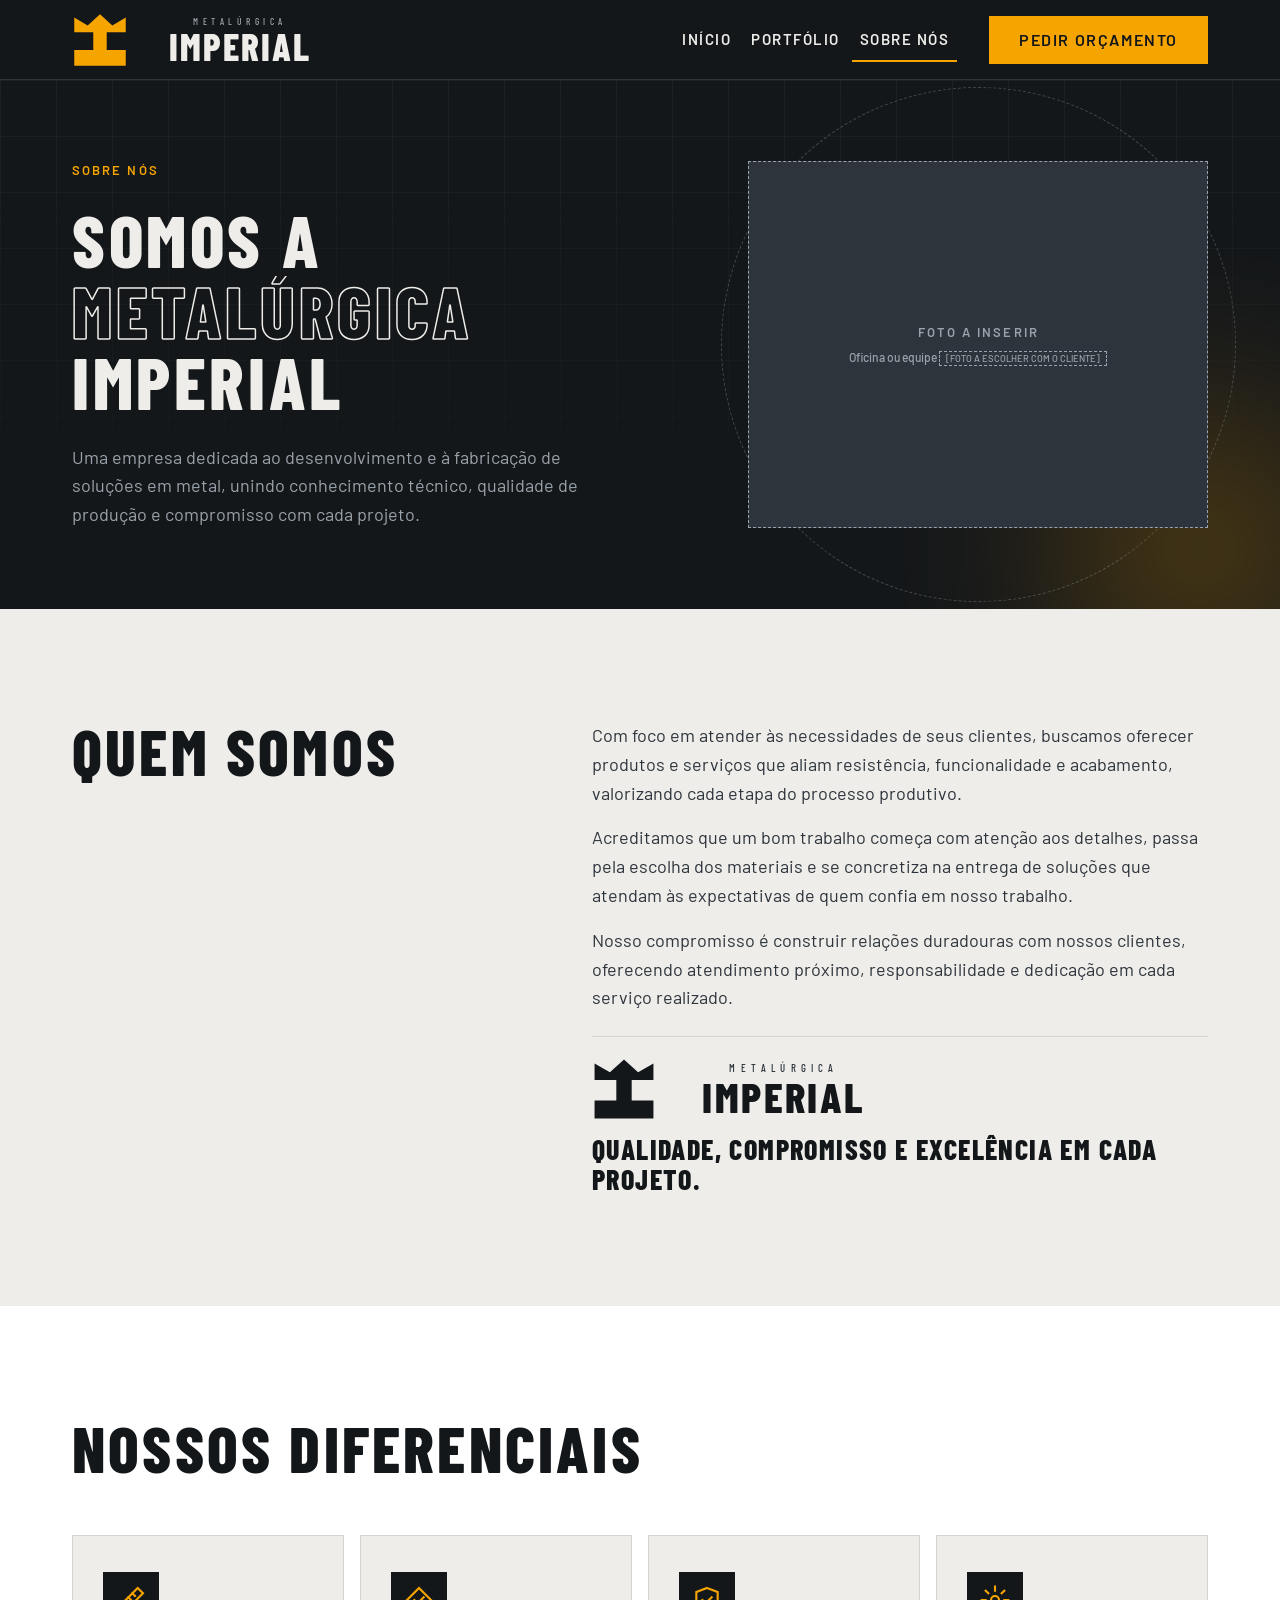
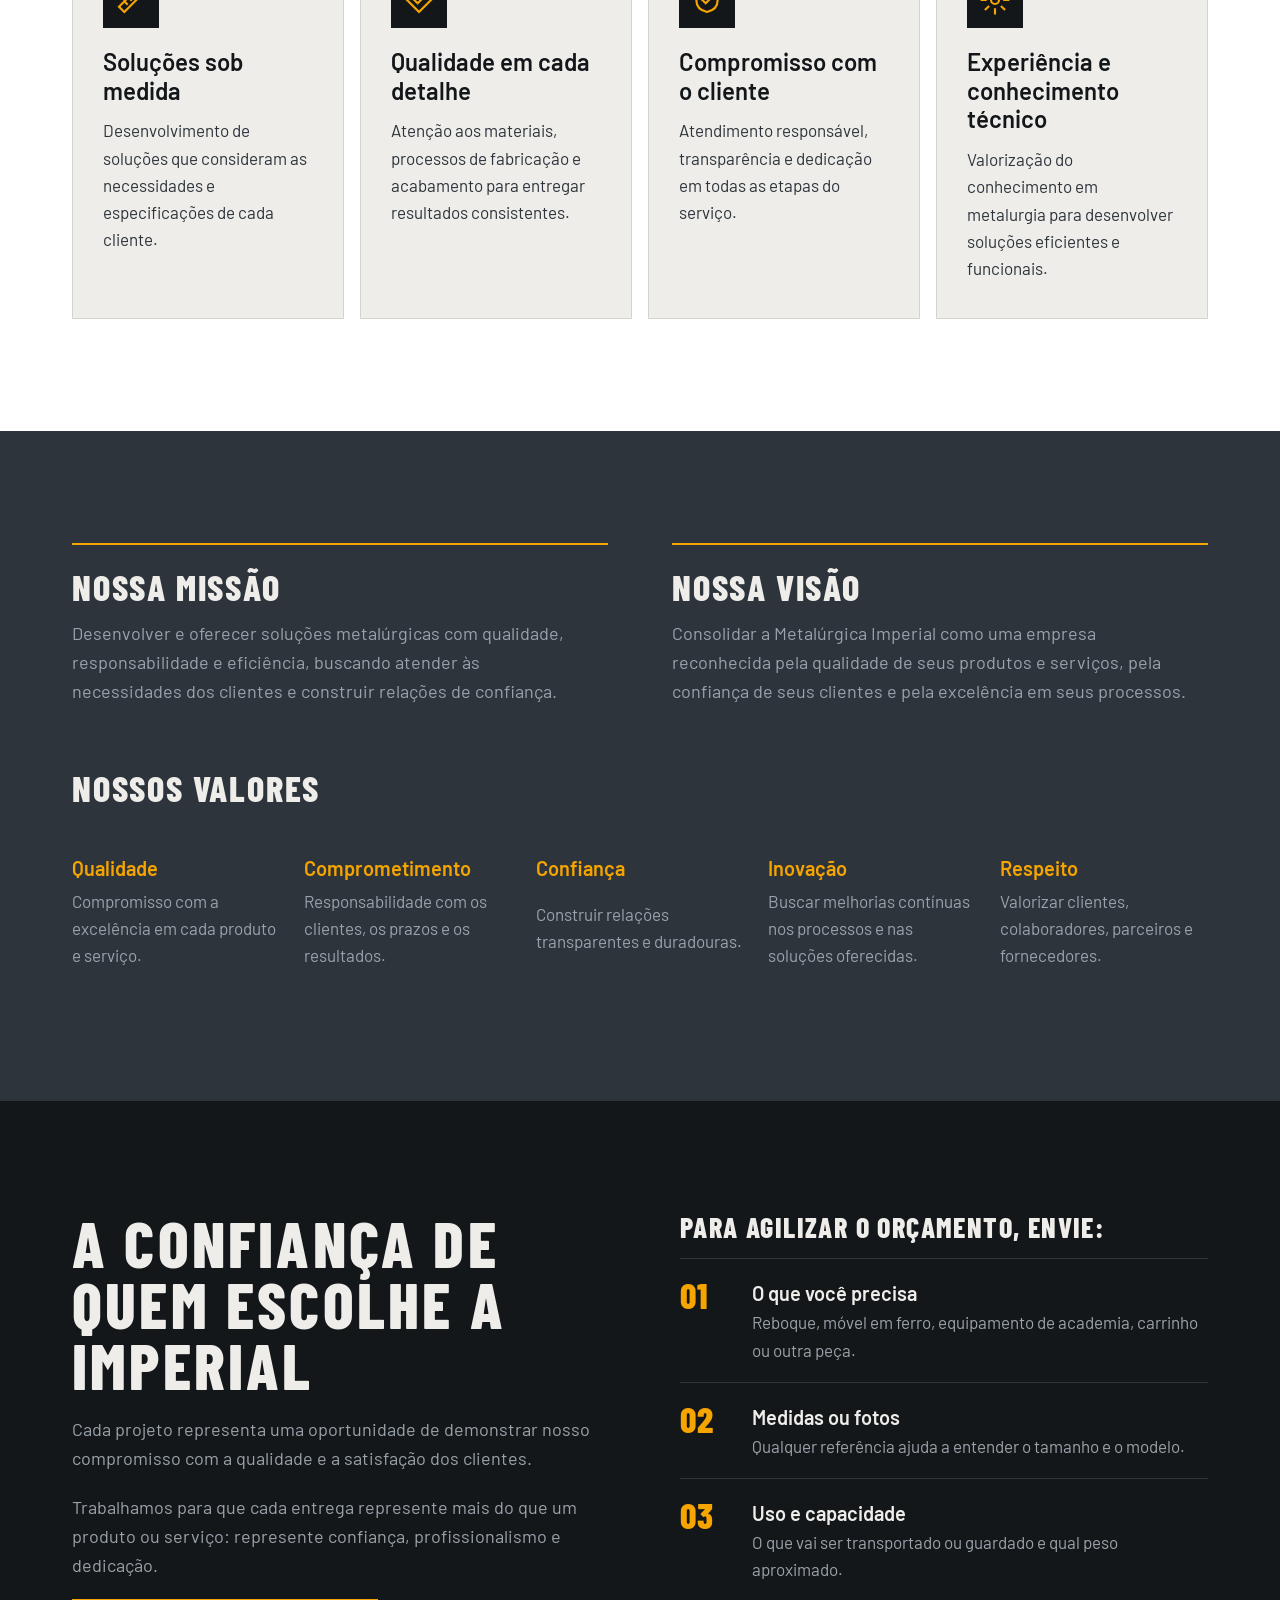
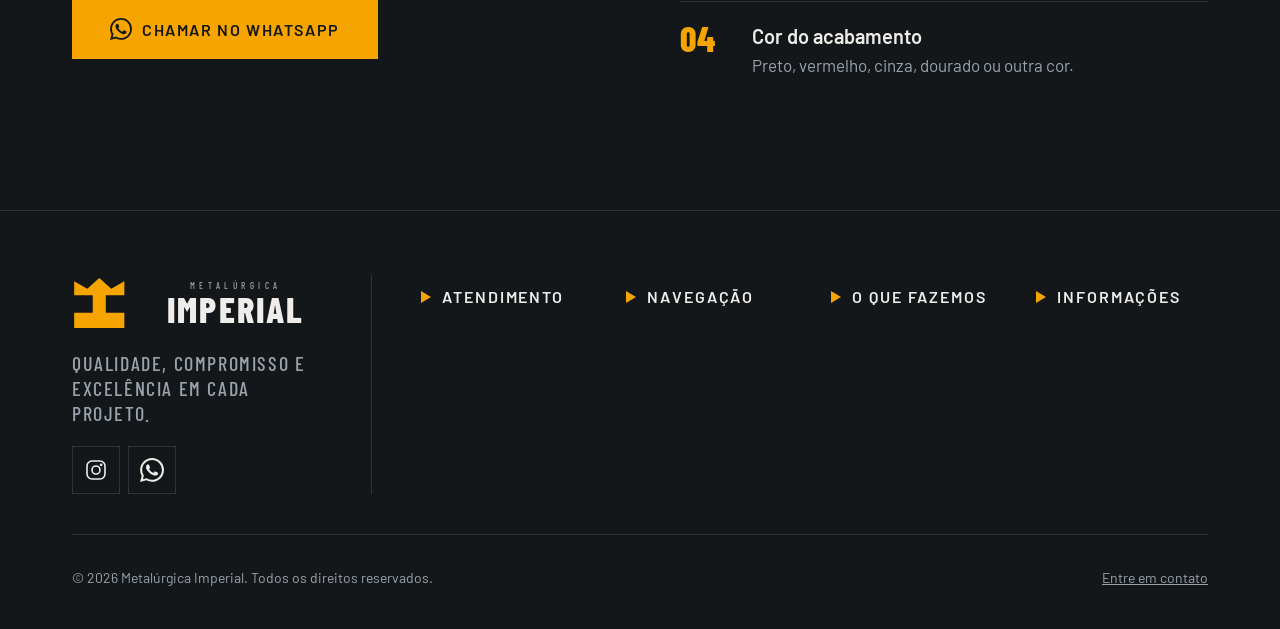
<file: sobre.html>
<!DOCTYPE html>
<html lang="pt-BR">
<head>
  <meta charset="utf-8">
  <meta name="viewport" content="width=device-width, initial-scale=1">
  <title>Sobre nós | Metalúrgica Imperial, Campina Grande, PB</title>
  <meta name="description" content="Conheça a Metalúrgica Imperial: soluções em metal com qualidade, compromisso e excelência em cada projeto. Campina Grande, PB.">
  <meta name="theme-color" content="#14171A">

  <meta property="og:type" content="website">
  <meta property="og:locale" content="pt_BR">
  <meta property="og:site_name" content="Metalúrgica Imperial">
  <meta property="og:title" content="Sobre nós | Metalúrgica Imperial">
  <meta property="og:description" content="Qualidade, compromisso e excelência em cada projeto. Conheça a Metalúrgica Imperial, de Campina Grande, PB.">

  <link rel="icon" type="image/svg+xml" href="assets/logo/simbolo-brasa.svg">

  <link rel="preconnect" href="https://fonts.googleapis.com">
  <link rel="preconnect" href="https://fonts.gstatic.com" crossorigin>
  <link href="https://fonts.googleapis.com/css2?family=Barlow+Condensed:wght@500;800&family=Barlow:wght@400;500;600&display=swap" rel="stylesheet">
  <link rel="stylesheet" href="css/style.css">
  <script>document.documentElement.classList.add('js');</script>
</head>
<body>

  <a class="pular" href="#conteudo">Pular para o conteúdo</a>

  <header class="cabecalho">
    <div class="container cabecalho__in">
      <a class="logo" href="index.html#inicio" aria-label="Metalúrgica Imperial, ir para o início">
        <svg class="logo__h" viewBox="0 0 760 160" role="img" aria-label="Metalúrgica Imperial">
          <g transform="scale(1.6) translate(-10 -4)"><path d="M14 40V14L38 28L60 8L82 28L106 14V40H72V72H106V100H14V72H48V40Z" fill="#F5A400"/></g>
          <text x="480" y="38" text-anchor="middle" font-family="'Barlow Condensed','Arial Narrow',sans-serif" font-weight="500" font-size="27" letter-spacing="13" fill="#9AA3AB">METALÚRGICA</text>
          <text x="480" y="140" text-anchor="middle" font-family="'Barlow Condensed','Arial Narrow',sans-serif" font-weight="800" font-size="106" letter-spacing="6" fill="#EEEDEA">IMPERIAL</text>
        </svg>
        <img class="logo__s" src="assets/logo/simbolo-brasa.svg" width="40" height="40" alt="Metalúrgica Imperial">
      </a>

      <nav class="menu" aria-label="Principal">
        <a href="index.html#inicio">Início</a>
        <a href="portfolio.html">Portfólio</a>
        <a href="sobre.html" aria-current="page">Sobre nós</a>
      </nav>

      <a class="btn btn--primario cabecalho__cta" href="https://wa.me/5583993141872?text=Ol%C3%A1!%20Gostaria%20de%20um%20or%C3%A7amento." target="_blank" rel="noopener">Pedir orçamento</a>
    </div>
  </header>

  <main id="conteudo">
    <!-- Abertura -->
    <section class="hero hero--sobre escuro">
      <div class="hero__orb" aria-hidden="true"></div>
      <div class="container hero__in">
        <div class="hero__texto">
          <p class="selo">Sobre nós</p>
          <h1><span class="linha"><span>Somos a</span></span> <span class="linha"><span class="contorno">Metalúrgica</span></span> <span class="linha"><span>Imperial</span></span></h1>
          <p class="hero__lead">Uma empresa dedicada ao desenvolvimento e à fabricação de soluções em metal, unindo conhecimento técnico, qualidade de produção e compromisso com cada projeto.</p>
        </div>
        <figure class="hero__media">
          <span class="hero__anel" aria-hidden="true"></span>
          <div class="foto-ph foto-ph--escuro" role="img" aria-label="Espaço reservado para a foto da oficina ou da equipe">
            <span>Foto a inserir</span>
            <small>Oficina ou equipe <b class="pend">[FOTO A ESCOLHER COM O CLIENTE]</b></small>
          </div>
        </figure>
      </div>
    </section>

    <!-- Quem somos -->
    <section class="secao secao--chapa" aria-labelledby="t-somos">
      <div class="container sobre-grid">
        <header class="secao__cab reveal">
          <h2 id="t-somos">Quem somos</h2>
        </header>
        <div class="sobre-texto reveal">
          <p>Com foco em atender às necessidades de seus clientes, buscamos oferecer produtos e serviços que aliam resistência, funcionalidade e acabamento, valorizando cada etapa do processo produtivo.</p>
          <p>Acreditamos que um bom trabalho começa com atenção aos detalhes, passa pela escolha dos materiais e se concretiza na entrega de soluções que atendam às expectativas de quem confia em nosso trabalho.</p>
          <p>Nosso compromisso é construir relações duradouras com nossos clientes, oferecendo atendimento próximo, responsabilidade e dedicação em cada serviço realizado.</p>
          <div class="sobre-assina">
            <!-- Logo para fundo claro (inline para usar a Barlow Condensed da página) -->
            <svg class="sobre-assina__logo" viewBox="0 0 760 160" role="img" aria-label="Metalúrgica Imperial">
              <g transform="scale(1.6) translate(-10 -4)"><path d="M14 40V14L38 28L60 8L82 28L106 14V40H72V72H106V100H14V72H48V40Z" fill="#14171A"/></g>
              <text x="480" y="38" text-anchor="middle" font-family="'Barlow Condensed','Arial Narrow',sans-serif" font-weight="500" font-size="27" letter-spacing="13" fill="#2D343B">METALÚRGICA</text>
              <text x="480" y="140" text-anchor="middle" font-family="'Barlow Condensed','Arial Narrow',sans-serif" font-weight="800" font-size="106" letter-spacing="6" fill="#14171A">IMPERIAL</text>
            </svg>
            <p>Qualidade, compromisso e excelência em cada projeto.</p>
          </div>
        </div>
      </div>
    </section>

    <!-- Diferenciais -->
    <section class="secao secao--branco" aria-labelledby="t-dif">
      <div class="container">
        <header class="secao__cab reveal">
          <h2 id="t-dif">Nossos diferenciais</h2>
        </header>
        <ul class="grade grade--4">
          <li class="card reveal">
            <svg class="icone" viewBox="0 0 24 24" aria-hidden="true"><path d="M3 17L17 3l4 4L7 21z"/><path d="M7 13l2 2M10 10l2 2M13 7l2 2"/></svg>
            <h3>Soluções sob medida</h3>
            <p>Desenvolvimento de soluções que consideram as necessidades e especificações de cada cliente.</p>
          </li>
          <li class="card reveal">
            <svg class="icone" viewBox="0 0 24 24" aria-hidden="true"><path d="M12 3l9 9-9 9-9-9z"/><path d="M8.5 12l2.5 2.5L15.5 10"/></svg>
            <h3>Qualidade em cada detalhe</h3>
            <p>Atenção aos materiais, processos de fabricação e acabamento para entregar resultados consistentes.</p>
          </li>
          <li class="card reveal">
            <svg class="icone" viewBox="0 0 24 24" aria-hidden="true"><path d="M12 3l8 3v6c0 5-3.5 8-8 9-4.5-1-8-4-8-9V6z"/><path d="M8.5 12l2.5 2.5L15.5 10"/></svg>
            <h3>Compromisso com o cliente</h3>
            <p>Atendimento responsável, transparência e dedicação em todas as etapas do serviço.</p>
          </li>
          <li class="card reveal">
            <svg class="icone" viewBox="0 0 24 24" aria-hidden="true"><circle cx="12" cy="12" r="3"/><path d="M12 2v3M12 19v3M2 12h3M19 12h3M5 5l2 2M17 17l2 2M19 5l-2 2M7 17l-2 2"/></svg>
            <h3>Experiência e conhecimento técnico</h3>
            <p>Valorização do conhecimento em metalurgia para desenvolver soluções eficientes e funcionais.</p>
          </li>
        </ul>
      </div>
    </section>

    <!-- Missão, visão e valores -->
    <section class="secao secao--escuro escuro" aria-labelledby="t-mvv">
      <div class="container">
        <h2 id="t-mvv" class="sr-only">Missão, visão e valores</h2>
        <div class="mv">
          <article class="mv__item reveal">
            <h3 class="mv__titulo">Nossa missão</h3>
            <p>Desenvolver e oferecer soluções metalúrgicas com qualidade, responsabilidade e eficiência, buscando atender às necessidades dos clientes e construir relações de confiança.</p>
          </article>
          <article class="mv__item reveal">
            <h3 class="mv__titulo">Nossa visão</h3>
            <p>Consolidar a Metalúrgica Imperial como uma empresa reconhecida pela qualidade de seus produtos e serviços, pela confiança de seus clientes e pela excelência em seus processos.</p>
          </article>
        </div>

        <h3 class="valores__titulo reveal">Nossos valores</h3>
        <ul class="valores">
          <li class="reveal"><strong>Qualidade</strong><span>Compromisso com a excelência em cada produto e serviço.</span></li>
          <li class="reveal"><strong>Comprometimento</strong><span>Responsabilidade com os clientes, os prazos e os resultados.</span></li>
          <li class="reveal"><strong>Confiança</strong><span>Construir relações transparentes e duradouras.</span></li>
          <li class="reveal"><strong>Inovação</strong><span>Buscar melhorias contínuas nos processos e nas soluções oferecidas.</span></li>
          <li class="reveal"><strong>Respeito</strong><span>Valorizar clientes, colaboradores, parceiros e fornecedores.</span></li>
        </ul>
      </div>
    </section>

    <!-- Confiança + chamada final -->
    <section class="secao secao--grafite escuro" aria-labelledby="t-confianca">
      <div class="container contato">
        <div class="contato__texto reveal">
          <h2 id="t-confianca">A confiança de quem escolhe a Imperial</h2>
          <p>Cada projeto representa uma oportunidade de demonstrar nosso compromisso com a qualidade e a satisfação dos clientes.</p>
          <p>Trabalhamos para que cada entrega represente mais do que um produto ou serviço: represente confiança, profissionalismo e dedicação.</p>
          <a class="btn btn--primario btn--grande" href="https://wa.me/5583993141872?text=Ol%C3%A1!%20Gostaria%20de%20um%20or%C3%A7amento." target="_blank" rel="noopener">
            <svg class="icone-btn" viewBox="0 0 24 24" aria-hidden="true"><path fill="currentColor" stroke="none" d="M17.472 14.382c-.297-.149-1.758-.867-2.03-.967-.273-.099-.471-.148-.67.15-.197.297-.767.966-.94 1.164-.173.199-.347.223-.644.075-.297-.15-1.255-.463-2.39-1.475-.883-.788-1.48-1.761-1.653-2.059-.173-.297-.018-.458.13-.606.134-.133.298-.347.446-.52.149-.174.198-.298.298-.497.099-.198.05-.371-.025-.52-.075-.149-.669-1.612-.916-2.207-.242-.579-.487-.5-.669-.51-.173-.008-.371-.01-.57-.01-.198 0-.52.074-.792.372-.272.297-1.04 1.016-1.04 2.479 0 1.462 1.065 2.875 1.213 3.074.149.198 2.096 3.2 5.077 4.487.709.306 1.262.489 1.694.625.712.227 1.36.195 1.871.118.571-.085 1.758-.719 2.006-1.413.248-.694.248-1.289.173-1.413-.074-.124-.272-.198-.57-.347m-5.421 7.403h-.004a9.87 9.87 0 01-5.031-1.378l-.361-.214-3.741.982.998-3.648-.235-.374a9.86 9.86 0 01-1.51-5.26c.001-5.45 4.436-9.884 9.888-9.884 2.64 0 5.122 1.03 6.988 2.898a9.825 9.825 0 012.893 6.994c-.003 5.45-4.437 9.884-9.885 9.884m8.413-18.297A11.815 11.815 0 0012.05 0C5.495 0 .16 5.335.157 11.892c0 2.096.547 4.142 1.588 5.945L.057 24l6.305-1.654a11.882 11.882 0 005.683 1.448h.005c6.554 0 11.89-5.335 11.893-11.893a11.821 11.821 0 00-3.48-8.413Z"/></svg>
            Chamar no WhatsApp
          </a>
        </div>
        <div class="orcamento reveal">
          <h3 class="orcamento__titulo">Para agilizar o orçamento, envie:</h3>
          <ol class="orcamento__lista">
            <li><span class="orcamento__n" aria-hidden="true">01</span><div><strong>O que você precisa</strong><span>Reboque, móvel em ferro, equipamento de academia, carrinho ou outra peça.</span></div></li>
            <li><span class="orcamento__n" aria-hidden="true">02</span><div><strong>Medidas ou fotos</strong><span>Qualquer referência ajuda a entender o tamanho e o modelo.</span></div></li>
            <li><span class="orcamento__n" aria-hidden="true">03</span><div><strong>Uso e capacidade</strong><span>O que vai ser transportado ou guardado e qual peso aproximado.</span></div></li>
            <li><span class="orcamento__n" aria-hidden="true">04</span><div><strong>Cor do acabamento</strong><span>Preto, vermelho, cinza, dourado ou outra cor.</span></div></li>
          </ol>
        </div>
      </div>
    </section>
  </main>

  <footer class="rodape escuro">
    <div class="container">
      <div class="rodape__topo">
        <div class="rodape__marca">
          <a class="logo" href="index.html#inicio" aria-label="Metalúrgica Imperial, voltar ao início">
            <svg class="logo__h logo__h--rodape" viewBox="0 0 760 160" role="img" aria-label="Metalúrgica Imperial">
              <g transform="scale(1.6) translate(-10 -4)"><path d="M14 40V14L38 28L60 8L82 28L106 14V40H72V72H106V100H14V72H48V40Z" fill="#F5A400"/></g>
              <text x="480" y="38" text-anchor="middle" font-family="'Barlow Condensed','Arial Narrow',sans-serif" font-weight="500" font-size="27" letter-spacing="13" fill="#9AA3AB">METALÚRGICA</text>
              <text x="480" y="140" text-anchor="middle" font-family="'Barlow Condensed','Arial Narrow',sans-serif" font-weight="800" font-size="106" letter-spacing="6" fill="#EEEDEA">IMPERIAL</text>
            </svg>
          </a>
          <p class="rodape__lema">Qualidade, compromisso e excelência em cada projeto.</p>
          <ul class="rodape__redes">
            <li><a href="https://www.instagram.com/metalurgica_imperial10/" target="_blank" rel="noopener" aria-label="Instagram da Metalúrgica Imperial">
              <svg viewBox="0 0 24 24" aria-hidden="true"><rect x="3" y="3" width="18" height="18" rx="5"/><circle cx="12" cy="12" r="4"/><circle cx="17.2" cy="6.8" r=".6"/></svg></a></li>
            <li><a href="https://wa.me/5583993141872?text=Ol%C3%A1!%20Gostaria%20de%20um%20or%C3%A7amento." target="_blank" rel="noopener" aria-label="WhatsApp da Metalúrgica Imperial">
              <svg viewBox="0 0 24 24" aria-hidden="true"><path fill="currentColor" stroke="none" d="M17.472 14.382c-.297-.149-1.758-.867-2.03-.967-.273-.099-.471-.148-.67.15-.197.297-.767.966-.94 1.164-.173.199-.347.223-.644.075-.297-.15-1.255-.463-2.39-1.475-.883-.788-1.48-1.761-1.653-2.059-.173-.297-.018-.458.13-.606.134-.133.298-.347.446-.52.149-.174.198-.298.298-.497.099-.198.05-.371-.025-.52-.075-.149-.669-1.612-.916-2.207-.242-.579-.487-.5-.669-.51-.173-.008-.371-.01-.57-.01-.198 0-.52.074-.792.372-.272.297-1.04 1.016-1.04 2.479 0 1.462 1.065 2.875 1.213 3.074.149.198 2.096 3.2 5.077 4.487.709.306 1.262.489 1.694.625.712.227 1.36.195 1.871.118.571-.085 1.758-.719 2.006-1.413.248-.694.248-1.289.173-1.413-.074-.124-.272-.198-.57-.347m-5.421 7.403h-.004a9.87 9.87 0 01-5.031-1.378l-.361-.214-3.741.982.998-3.648-.235-.374a9.86 9.86 0 01-1.51-5.26c.001-5.45 4.436-9.884 9.888-9.884 2.64 0 5.122 1.03 6.988 2.898a9.825 9.825 0 012.893 6.994c-.003 5.45-4.437 9.884-9.885 9.884m8.413-18.297A11.815 11.815 0 0012.05 0C5.495 0 .16 5.335.157 11.892c0 2.096.547 4.142 1.588 5.945L.057 24l6.305-1.654a11.882 11.882 0 005.683 1.448h.005c6.554 0 11.89-5.335 11.893-11.893a11.821 11.821 0 00-3.48-8.413Z"/></svg></a></li>
          </ul>
        </div>

        <nav class="rodape__colunas" aria-label="Rodapé">
          <div class="rodape__col">
            <h2 class="rodape__titulo"><button type="button" class="rodape__toggle" aria-expanded="false" aria-controls="rodape-col-1"><span>Atendimento</span></button></h2>
            <div class="rodape__painel" id="rodape-col-1"><div class="rodape__painel-in"><ul>
              <li><a href="https://wa.me/5583993141872?text=Ol%C3%A1!%20Gostaria%20de%20um%20or%C3%A7amento." target="_blank" rel="noopener">Fale pelo WhatsApp ↗</a></li>
              <li><a href="https://www.instagram.com/metalurgica_imperial10/" target="_blank" rel="noopener">Instagram ↗</a></li>
              <li><a href="https://wa.me/5583993141872?text=Ol%C3%A1!%20Gostaria%20de%20um%20or%C3%A7amento." target="_blank" rel="noopener">Pedir orçamento ↗</a></li>
            </ul></div></div>
          </div>
          <div class="rodape__col">
            <h2 class="rodape__titulo"><button type="button" class="rodape__toggle" aria-expanded="false" aria-controls="rodape-col-2"><span>Navegação</span></button></h2>
            <div class="rodape__painel" id="rodape-col-2"><div class="rodape__painel-in"><ul>
              <li><a href="index.html#inicio">Início</a></li>
              <li><a href="portfolio.html">Portfólio</a></li>
              <li><a href="sobre.html">Sobre nós</a></li>
            </ul></div></div>
          </div>
          <div class="rodape__col">
            <h2 class="rodape__titulo"><button type="button" class="rodape__toggle" aria-expanded="false" aria-controls="rodape-col-3"><span>O que fazemos</span></button></h2>
            <div class="rodape__painel" id="rodape-col-3"><div class="rodape__painel-in"><ul>
              <li><a href="index.html#servicos">Reboques</a></li>
              <li><a href="index.html#servicos">Móveis em ferro</a></li>
              <li><a href="index.html#servicos">Equipamentos de academia</a></li>
              <li><a href="index.html#servicos">Carrinhos e utilitários</a></li>
              <li><a href="index.html#servicos">Peças sob medida</a></li>
            </ul></div></div>
          </div>
          <div class="rodape__col">
            <h2 class="rodape__titulo"><button type="button" class="rodape__toggle" aria-expanded="false" aria-controls="rodape-col-4"><span>Informações</span></button></h2>
            <div class="rodape__painel" id="rodape-col-4"><div class="rodape__painel-in"><ul class="rodape__info">
              <li>Loteamento Quintas da Mata, 250B</li>
              <li>São José da Mata, Campina Grande, PB</li>
              <li><a href="https://www.google.com/maps/search/?api=1&query=Loteamento%20Quintas%20da%20Mata%20250B%2C%20S%C3%A3o%20Jos%C3%A9%20da%20Mata%2C%20Campina%20Grande%20-%20PB" target="_blank" rel="noopener">Ver no Google Maps</a></li>
              <li>Horário <b class="pend">[PREENCHER]</b></li>
              <li>CNPJ <b class="pend">[PREENCHER]</b></li>
            </ul></div></div>
          </div>
        </nav>
      </div>

      <div class="rodape__base">
        <p>© 2026 Metalúrgica Imperial. Todos os direitos reservados.</p>
        <a href="https://wa.me/5583993141872?text=Ol%C3%A1!%20Gostaria%20de%20um%20or%C3%A7amento." target="_blank" rel="noopener">Entre em contato</a>
      </div>
    </div>
  </footer>

  <a class="zap-fixo" href="https://wa.me/5583993141872?text=Ol%C3%A1!%20Gostaria%20de%20um%20or%C3%A7amento." target="_blank" rel="noopener">
    <svg class="icone-btn" viewBox="0 0 24 24" aria-hidden="true"><path fill="currentColor" stroke="none" d="M17.472 14.382c-.297-.149-1.758-.867-2.03-.967-.273-.099-.471-.148-.67.15-.197.297-.767.966-.94 1.164-.173.199-.347.223-.644.075-.297-.15-1.255-.463-2.39-1.475-.883-.788-1.48-1.761-1.653-2.059-.173-.297-.018-.458.13-.606.134-.133.298-.347.446-.52.149-.174.198-.298.298-.497.099-.198.05-.371-.025-.52-.075-.149-.669-1.612-.916-2.207-.242-.579-.487-.5-.669-.51-.173-.008-.371-.01-.57-.01-.198 0-.52.074-.792.372-.272.297-1.04 1.016-1.04 2.479 0 1.462 1.065 2.875 1.213 3.074.149.198 2.096 3.2 5.077 4.487.709.306 1.262.489 1.694.625.712.227 1.36.195 1.871.118.571-.085 1.758-.719 2.006-1.413.248-.694.248-1.289.173-1.413-.074-.124-.272-.198-.57-.347m-5.421 7.403h-.004a9.87 9.87 0 01-5.031-1.378l-.361-.214-3.741.982.998-3.648-.235-.374a9.86 9.86 0 01-1.51-5.26c.001-5.45 4.436-9.884 9.888-9.884 2.64 0 5.122 1.03 6.988 2.898a9.825 9.825 0 012.893 6.994c-.003 5.45-4.437 9.884-9.885 9.884m8.413-18.297A11.815 11.815 0 0012.05 0C5.495 0 .16 5.335.157 11.892c0 2.096.547 4.142 1.588 5.945L.057 24l6.305-1.654a11.882 11.882 0 005.683 1.448h.005c6.554 0 11.89-5.335 11.893-11.893a11.821 11.821 0 00-3.48-8.413Z"/></svg>
    Pedir orçamento
  </a>

  <script src="js/main.js" defer></script>
</body>
</html>
</file>
<file: css/style.css>
/* Metalúrgica Imperial — estilos. Mobile first. Valores de docs/identidade.md */
:root {
  --grafite: #14171A;
  --aco: #2D343B;
  --nevoa: #9AA3AB;
  --chapa: #EEEDEA;
  --brasa: #F5A400;
  --linha-clara: #D6D4CF;
  --texto-apoio-claro: #4A525A;
  --branco: #FFFFFF;

  --fonte-titulo: 'Barlow Condensed', 'Arial Narrow', sans-serif;
  --fonte-texto: 'Barlow', system-ui, -apple-system, 'Segoe UI', sans-serif;

  --altura-cab: 72px;
  --largura: 1200px;
}

*, *::before, *::after { box-sizing: border-box; }
html { scroll-behavior: smooth; scroll-padding-top: calc(var(--altura-cab) + 8px); -webkit-text-size-adjust: 100%; }
body {
  margin: 0;
  font-family: var(--fonte-texto);
  font-size: 18px;
  line-height: 1.6;
  color: var(--grafite);
  background: var(--chapa);
  padding-bottom: 76px; /* espaço para o botão fixo no celular */
}
img, svg { max-width: 100%; display: block; }
a { color: inherit; }
ul, ol { list-style: none; margin: 0; padding: 0; }
h1, h2, h3, p, dl, dd, figure { margin: 0; }

:focus-visible { outline: 3px solid var(--brasa); outline-offset: 3px; }
.secao:not(.escuro) :focus-visible, .secao--chapa :focus-visible, .secao--branco :focus-visible { outline-color: var(--grafite); }

.container { width: 100%; max-width: var(--largura); margin-inline: auto; padding-inline: 20px; }

.pular {
  position: absolute; left: 12px; top: -80px; z-index: 100;
  background: var(--brasa); color: var(--grafite);
  padding: 12px 16px; font-weight: 600; text-decoration: none;
}
.pular:focus { top: 12px; }

/* ---------- Títulos ---------- */
h1, h2 {
  font-family: var(--fonte-titulo);
  font-weight: 800;
  text-transform: uppercase;
  letter-spacing: 0.05em;
  line-height: 0.95;
}
h1 { font-size: clamp(40px, 9vw, 72px); }
h2 { font-size: clamp(38px, 7vw, 64px); }
h3 { font-family: var(--fonte-texto); font-weight: 600; font-size: 24px; line-height: 1.2; }

.selo {
  display: inline-block;
  font-size: 13px; font-weight: 600; text-transform: uppercase; letter-spacing: 0.16em;
  color: var(--brasa);
}

/* ---------- Botões ---------- */
.btn {
  display: inline-flex; align-items: center; justify-content: center; gap: 10px;
  min-height: 52px; padding: 0 28px;
  font-family: var(--fonte-texto); font-weight: 600; font-size: 16px;
  text-transform: uppercase; letter-spacing: 0.1em; text-decoration: none; text-align: center;
  border: 2px solid transparent; border-radius: 0; cursor: pointer;
  transition: background-color .2s, color .2s, border-color .2s, transform .2s;
}
.btn--primario { background: var(--brasa); color: var(--grafite); }
.btn--primario:hover { background: #FFB91F; transform: translateY(-2px); }
.btn--sec-escuro { border-color: var(--nevoa); color: var(--chapa); background: transparent; }
.btn--sec-escuro:hover { border-color: var(--chapa); background: rgba(238, 237, 234, .08); }
.btn--grande { min-height: 60px; padding-inline: 36px; }
.icone-btn { width: 22px; height: 22px; fill: none; stroke: currentColor; stroke-width: 1.8; stroke-linecap: square; stroke-linejoin: miter; flex: none; }

/* ---------- Marcadores de pendência (visíveis de propósito) ---------- */
.pend {
  font-weight: 500; font-size: 0.78em; line-height: 1.4;
  color: var(--texto-apoio-claro);
  background: transparent;
  border: 1px dashed currentColor;
  padding: 1px 6px;
  display: inline;
  box-decoration-break: clone; -webkit-box-decoration-break: clone;
}
.pend--bloco { display: block; margin-top: 16px; font-size: 14px; padding: 8px 12px; }
.escuro .pend { color: var(--nevoa); }

/* ---------- Cabeçalho ---------- */
.cabecalho {
  position: sticky; top: 0; z-index: 50;
  height: var(--altura-cab);
  background: var(--grafite);
  border-bottom: 1px solid var(--aco);
}
.cabecalho__in { height: 100%; display: flex; align-items: center; gap: 16px; }
.logo { display: inline-flex; align-items: center; min-height: 44px; }
.logo__h { display: none; height: 56px; width: auto; }
.logo__s { width: 40px; height: 40px; }
.menu { display: flex; gap: 4px; margin-left: auto; }
.menu a {
  display: inline-flex; align-items: center; min-height: 44px; padding: 0 8px;
  color: var(--chapa); text-decoration: none; font-weight: 600; font-size: 15px;
  text-transform: uppercase; letter-spacing: 0.1em;
  border-bottom: 2px solid transparent;
}
.menu a:hover { border-bottom-color: var(--brasa); }
.cabecalho__cta { display: none; min-height: 48px; }

/* ---------- Hero ---------- */
.escuro { color: var(--chapa); }
.hero {
  background:
    linear-gradient(var(--grafite), var(--grafite));
  position: relative; overflow: hidden;
  padding: 56px 0 72px;
}
.hero::before { /* trama discreta de chapa */
  content: ""; position: absolute; inset: 0;
  background-image: linear-gradient(rgba(154,163,171,.07) 1px, transparent 1px), linear-gradient(90deg, rgba(154,163,171,.07) 1px, transparent 1px);
  background-size: 56px 56px;
  -webkit-mask-image: linear-gradient(to bottom, #000, transparent 85%);
  mask-image: linear-gradient(to bottom, #000, transparent 85%);
  pointer-events: none;
}
.hero__in { position: relative; display: grid; gap: 40px; align-items: center; }
.hero__texto { display: grid; gap: 24px; justify-items: start; }
.hero__lead { max-width: 52ch; color: var(--nevoa); }
.hero__acoes { display: grid; gap: 12px; width: 100%; margin-top: 8px; }
.hero__media { width: 100%; }

/* ---------- Quadros de foto a inserir ---------- */
.foto-ph {
  width: 100%; aspect-ratio: 4 / 3;
  display: flex; flex-direction: column; align-items: center; justify-content: center; gap: 6px;
  background: #D9D8D4; color: var(--texto-apoio-claro);
  border: 1px dashed #8A9096; text-align: center; padding: 16px;
  font-size: 13px; font-weight: 600; text-transform: uppercase; letter-spacing: 0.16em;
}
.foto-ph small { font-size: 12px; font-weight: 500; text-transform: none; letter-spacing: 0; }
.foto-ph--escuro { background: var(--aco); color: var(--nevoa); border-color: var(--nevoa); aspect-ratio: 5 / 4; }

/* ---------- Seções ---------- */
.secao { padding: 72px 0; }
.secao--chapa { background: var(--chapa); }
.secao--branco { background: var(--branco); }
.secao--escuro { background: var(--aco); }
.secao--grafite { background: var(--grafite); }
.secao__cab { display: grid; gap: 16px; max-width: 62ch; margin-bottom: 44px; }
.secao--chapa .secao__cab > p:not(.pend), .secao--branco .secao__cab > p { color: var(--aco); }
.secao--escuro .secao__cab > p { color: var(--nevoa); }

.grade { display: grid; gap: 16px; }
.card {
  display: flex; flex-direction: column; gap: 12px; align-items: flex-start;
  padding: 28px 24px;
  background: var(--branco); border: 1px solid var(--linha-clara);
  transition: transform .25s, border-color .25s;
}
.secao--branco .card { background: var(--chapa); }
.card:hover { transform: translateY(-4px); border-color: var(--grafite); }
.card p { color: var(--aco); font-size: 17px; }
.card__link {
  margin-top: auto; display: inline-flex; align-items: center; min-height: 44px;
  font-weight: 600; font-size: 14px; text-transform: uppercase; letter-spacing: 0.12em;
  text-decoration: none; border-bottom: 2px solid var(--grafite); padding-top: 2px;
}
.card__link::after { content: "→"; margin-left: 8px; transition: transform .2s; }
.card__link:hover::after { transform: translateX(4px); }

.icone {
  width: 56px; height: 56px; padding: 12px; margin-bottom: 8px;
  background: var(--grafite); fill: none; stroke: var(--brasa);
  stroke-width: 1.6; stroke-linecap: square; stroke-linejoin: miter;
}

/* ---------- Como funciona ---------- */
.etapas { display: grid; gap: 0; counter-reset: etapa; }
.etapa {
  display: grid; gap: 8px; padding: 28px 0;
  border-top: 1px solid rgba(154, 163, 171, .35);
}
.etapa__n { font-family: var(--fonte-titulo); font-weight: 800; font-size: 56px; line-height: 1; color: var(--brasa); letter-spacing: 0.04em; }
.etapa p { color: var(--nevoa); font-size: 17px; }

/* ---------- Portfólio ---------- */
.filtros { display: flex; flex-wrap: wrap; gap: 8px; margin-bottom: 28px; }
.filtro {
  min-height: 44px; padding: 0 18px;
  font-family: var(--fonte-texto); font-weight: 600; font-size: 14px;
  text-transform: uppercase; letter-spacing: 0.1em;
  background: transparent; color: var(--grafite);
  border: 2px solid var(--grafite); border-radius: 0; cursor: pointer;
  transition: background-color .2s, color .2s;
}
.filtro:hover { background: rgba(20, 23, 26, .08); }
.filtro[aria-pressed="true"] { background: var(--grafite); color: var(--chapa); }

.galeria { display: grid; grid-template-columns: 1fr; gap: 20px; }
.item[hidden] { display: none; }
.item__btn {
  display: block; width: 100%; padding: 0; text-align: left; cursor: zoom-in;
  background: none; border: 0; font: inherit; color: inherit;
}
.item__media { overflow: hidden; background: #D9D8D4; }
.item__media img, .item__media .foto-ph { transition: transform .5s; }
.item__btn:hover .item__media img, .item__btn:hover .item__media .foto-ph { transform: scale(1.03); }
.item__media img { width: 100%; height: auto; aspect-ratio: 4 / 3; object-fit: cover; }
.item__legenda { display: block; padding-top: 12px; font-weight: 600; font-size: 16px; line-height: 1.4; }
.portfolio__fecho {
  margin-top: 56px; padding-top: 40px; border-top: 1px solid var(--linha-clara);
  display: grid; gap: 20px; justify-items: start;
}
.portfolio__fecho p { font-family: var(--fonte-titulo); font-weight: 800; text-transform: uppercase; letter-spacing: 0.05em; font-size: clamp(30px, 5vw, 44px); line-height: 1; }

/* ---------- Página Sobre nós ---------- */
.menu a[aria-current="page"] { border-bottom-color: var(--brasa); }
.hero--sobre { padding-bottom: 64px; }
.hero--pagina { padding: 56px 0 48px; }
.hero--pagina .hero__in { grid-template-columns: 1fr; }
.hero--pagina h1 { font-size: clamp(48px, 12vw, 112px); }
.sobre-grid { display: grid; gap: 8px; }
.sobre-texto { display: grid; gap: 16px; max-width: 62ch; color: var(--aco); }
.secao--escuro .sobre-texto { color: var(--nevoa); }
.sobre-assina { display: grid; gap: 14px; justify-items: start; padding-top: 20px; margin-top: 8px; border-top: 1px solid var(--linha-clara); }
.sobre-assina__logo { height: 64px; width: auto; }
.sobre-assina p { font-family: var(--fonte-titulo); font-weight: 800; text-transform: uppercase; letter-spacing: .05em; font-size: 28px; line-height: 1.05; color: var(--grafite); }
.sr-only { position: absolute; width: 1px; height: 1px; overflow: hidden; clip: rect(0 0 0 0); white-space: nowrap; }

.mv { display: grid; gap: 40px; margin-bottom: 64px; }
.mv__item { display: grid; gap: 14px; padding-top: 24px; border-top: 2px solid var(--brasa); }
.mv__titulo { font-family: var(--fonte-titulo); font-weight: 800; text-transform: uppercase; letter-spacing: .05em; font-size: 36px; line-height: 1; }
.mv__item p { color: var(--nevoa); max-width: 52ch; }
.valores__titulo { font-family: var(--fonte-titulo); font-weight: 800; text-transform: uppercase; letter-spacing: .05em; font-size: 36px; line-height: 1; margin-bottom: 24px; }
.valores { display: grid; gap: 0; }
.valores li { display: grid; gap: 4px; padding: 20px 0; border-top: 1px solid rgba(154, 163, 171, .35); }
.valores strong { font-size: 20px; font-weight: 600; color: var(--brasa); }
.valores span { color: var(--nevoa); font-size: 17px; }

/* ---------- Depoimentos ---------- */
.depoimentos { display: grid; gap: 20px; }
.depo { background: var(--branco); border: 1px solid var(--linha-clara); transition: transform .45s var(--ease), border-color .35s, box-shadow .45s; }
.depo:hover { border-color: var(--grafite); box-shadow: 0 22px 50px -34px rgba(20, 23, 26, .45); }
.depo article { display: grid; gap: 20px; padding: 24px; }
.depo__cab { display: flex; align-items: center; gap: 16px; }
.depo__avatar { width: 64px; height: 64px; flex: none; display: grid; place-items: center; background: #D9D8D4; border: 1px dashed #8A9096; color: var(--texto-apoio-claro); }
.depo__avatar svg { width: 32px; height: 32px; fill: none; stroke: currentColor; stroke-width: 1.6; stroke-linecap: square; }
.depo__avatar img { width: 100%; height: 100%; object-fit: cover; }
.depo__nome { font-weight: 600; font-size: 20px; line-height: 1.2; }
.depo__estado { font-size: 15px; color: var(--texto-apoio-claro); text-transform: uppercase; letter-spacing: .12em; font-weight: 600; margin-top: 4px; }
.depo__texto { margin: 0; font-size: 18px; color: var(--aco); }
.depo__foto { display: grid; gap: 8px; }
.depo__foto img { width: 100%; height: auto; aspect-ratio: 4 / 3; object-fit: cover; }
.depo__foto figcaption { font-size: 12px; font-weight: 600; text-transform: uppercase; letter-spacing: .16em; color: var(--texto-apoio-claro); }

/* ---------- Contato ---------- */
.contato { display: grid; gap: 48px; }
.contato__texto { display: grid; gap: 20px; justify-items: start; align-content: start; }
.contato__texto p { color: var(--nevoa); }
.contato--unico { grid-template-columns: 1fr; }
.orcamento { display: grid; gap: 8px; }
.orcamento__titulo { font-family: var(--fonte-titulo); font-weight: 800; text-transform: uppercase; letter-spacing: .05em; font-size: 28px; line-height: 1.05; margin-bottom: 8px; }
.orcamento__lista li { display: grid; grid-template-columns: 56px 1fr; gap: 16px; align-items: start; padding: 18px 0; border-top: 1px solid var(--aco); }
.orcamento__n { font-family: var(--fonte-titulo); font-weight: 800; font-size: 36px; line-height: 1; letter-spacing: .04em; color: var(--brasa); }
.orcamento__lista strong { display: block; font-size: 20px; font-weight: 600; }
.orcamento__lista span:not(.orcamento__n) { display: block; color: var(--nevoa); font-size: 17px; }
.contato__dados { display: grid; gap: 0; }
.contato__dados > div { padding: 16px 0; border-top: 1px solid var(--aco); display: grid; gap: 2px; }
.contato__dados dt { font-size: 12px; font-weight: 600; text-transform: uppercase; letter-spacing: 0.16em; color: var(--nevoa); }
.contato__dados dd { font-size: 20px; }
.contato__dados a { display: inline-flex; align-items: center; min-height: 44px; text-decoration: none; border-bottom: 1px solid var(--nevoa); }
.contato__dados a:hover { border-bottom-color: var(--brasa); }

/* ---------- Rodapé ---------- */
.rodape { background: var(--grafite); border-top: 1px solid var(--aco); padding: 56px 0 28px; }
.rodape__topo { display: grid; gap: 40px; }
.rodape__marca { display: grid; gap: 20px; align-content: start; justify-items: start; }
.logo__h--rodape { display: block; height: 56px; }
.rodape__lema { font-family: var(--fonte-titulo); font-weight: 500; font-size: 20px; letter-spacing: .08em; text-transform: uppercase; color: var(--nevoa); max-width: 26ch; line-height: 1.25; }
.rodape__redes { display: flex; gap: 8px; }
.rodape__redes a { display: inline-flex; align-items: center; justify-content: center; width: 48px; height: 48px; border: 1px solid var(--aco); color: var(--chapa); transition: border-color .25s, color .25s, transform .3s var(--ease); }
.rodape__redes a:hover { border-color: var(--brasa); color: var(--brasa); transform: translateY(-2px); }
.rodape__redes svg { width: 24px; height: 24px; fill: none; stroke: currentColor; stroke-width: 1.6; stroke-linecap: square; }
.rodape__redes circle[r=".6"] { fill: currentColor; }

.rodape__colunas { display: grid; gap: 8px 24px; grid-template-columns: 1fr 1fr; align-items: start; }
.rodape__titulo { margin: 0; font-size: 16px; }
.rodape__toggle {
  display: flex; align-items: center; gap: 10px; width: 100%; min-height: 44px; padding: 0;
  background: none; border: 0; border-radius: 0; cursor: pointer; text-align: left;
  font-family: var(--fonte-texto); font-weight: 600; font-size: 16px; letter-spacing: .12em; text-transform: uppercase;
  color: var(--chapa); transition: color .2s;
}
.rodape__toggle:hover { color: var(--brasa); }
.rodape__toggle::before { /* triângulo: aponta para a direita fechado, para baixo aberto */
  content: ""; width: 12px; height: 10px; background: var(--brasa); flex: none;
  clip-path: polygon(0 0, 100% 0, 50% 100%);
  transform: rotate(-90deg); transition: transform .4s var(--ease);
}
.rodape__col.aberto .rodape__toggle::before { transform: rotate(0); }

/* painel que abre e fecha com animação */
.rodape__painel {
  display: grid; grid-template-rows: 0fr; opacity: 0; visibility: hidden;
  transition: grid-template-rows .45s var(--ease), opacity .35s ease, visibility 0s linear .45s;
}
.rodape__painel-in { overflow: hidden; min-height: 0; }
.rodape__col.aberto .rodape__painel { grid-template-rows: 1fr; opacity: 1; visibility: visible; transition-delay: 0s; }
.rodape__painel li { transform: translateY(-8px); opacity: 0; transition: transform .45s var(--ease), opacity .35s ease; }
.rodape__col.aberto .rodape__painel li { transform: none; opacity: 1; }
.rodape__col.aberto .rodape__painel li:nth-child(2) { transition-delay: .05s; }
.rodape__col.aberto .rodape__painel li:nth-child(3) { transition-delay: .1s; }
.rodape__col.aberto .rodape__painel li:nth-child(4) { transition-delay: .15s; }
.rodape__col.aberto .rodape__painel li:nth-child(5) { transition-delay: .2s; }
.rodape__col.aberto .rodape__painel li:nth-child(6) { transition-delay: .25s; }
.rodape__col a { display: inline-flex; align-items: center; min-height: 44px; font-size: 16px; color: var(--chapa); text-decoration: none; transition: color .2s; }
.rodape__col a:hover { color: var(--brasa); }
.rodape__info li { padding: 8px 0; font-size: 16px; color: var(--nevoa); }

.rodape__base { margin-top: 40px; padding-top: 22px; border-top: 1px solid var(--aco); display: grid; gap: 4px; font-size: 14px; color: var(--nevoa); }
.rodape__base a { display: inline-flex; align-items: center; min-height: 44px; color: var(--nevoa); }
.rodape__base a:hover { color: var(--brasa); }

/* ---------- WhatsApp fixo (celular) ---------- */
.zap-fixo {
  position: fixed; left: 12px; right: 12px; bottom: 12px; z-index: 60;
  display: flex; align-items: center; justify-content: center; gap: 10px;
  min-height: 56px;
  background: var(--brasa); color: var(--grafite);
  font-weight: 600; font-size: 16px; text-transform: uppercase; letter-spacing: 0.1em; text-decoration: none;
  box-shadow: 0 -2px 0 var(--grafite);
}

/* ---------- Lightbox ---------- */
.lightbox {
  width: min(96vw, 1100px); max-height: 94vh; padding: 0; border: 0;
  background: var(--grafite); color: var(--chapa);
}
.lightbox::backdrop { background: rgba(20, 23, 26, .92); }
.lightbox[open] { display: grid; grid-template-columns: 48px 1fr 48px; align-items: center; }
.lightbox__fig { padding: 56px 0 24px; min-width: 0; }
.lightbox__media img { width: 100%; max-height: 72vh; object-fit: contain; }
.lightbox__media .foto-ph { aspect-ratio: 4 / 3; max-height: 72vh; }
.lightbox__fig figcaption { padding-top: 14px; font-weight: 600; text-align: center; }
.lightbox__x, .lightbox__nav {
  display: inline-flex; align-items: center; justify-content: center;
  width: 48px; height: 48px; min-height: 44px;
  background: transparent; color: var(--chapa); border: 0; cursor: pointer;
}
.lightbox__x { position: absolute; top: 4px; right: 4px; z-index: 2; }
.lightbox__x:hover, .lightbox__nav:hover { color: var(--brasa); }
.lightbox svg { width: 28px; height: 28px; fill: none; stroke: currentColor; stroke-width: 2; stroke-linecap: square; }

/* ---------- Animações (recuperadas do projeto anterior e adaptadas) ---------- */
:root { --ease: cubic-bezier(.16, 1, .3, 1); }

@keyframes entrada {          /* fade + subida + desfoque ao rolar */
  from { opacity: 0; transform: translateY(24px); filter: blur(8px); }
  to   { opacity: 1; transform: none; filter: blur(0); }
}
@keyframes cab-entra { from { opacity: 0; transform: translateY(-12px); } to { opacity: 1; transform: none; } }
@keyframes pag-entra { from { opacity: 0; } to { opacity: 1; } }
@keyframes marquee { to { transform: translateX(-50%); } }
@keyframes flutua { 0%, 100% { transform: translateY(0); } 50% { transform: translateY(-10px); } }
@keyframes pulsa { 0%, 100% { opacity: .25; transform: scale(.92); } 50% { opacity: .55; transform: scale(1.06); } }
@keyframes gira { to { transform: rotate(360deg); } }
@keyframes brilho { from { transform: translateX(-130%) skewX(-18deg); } to { transform: translateX(260%) skewX(-18deg); } }

/* carregamento da página */
.js body { animation: pag-entra .5s ease both; }
.js .cabecalho { animation: cab-entra .7s var(--ease) .1s both; }

/* entrada ao rolar (JS define --d com o atraso escalonado) */
.js .reveal { opacity: 0; }
.js .reveal.visivel { animation: entrada .9s var(--ease) var(--d, 0s) forwards; }
.js .reveal.pronto { animation: none; opacity: 1; transform: none; filter: none; } /* libera o hover depois da entrada */
.js .reentra { animation: entrada .55s var(--ease) var(--d, 0s) both; }

/* título do hero: linhas reveladas por máscara */
.linha { display: block; overflow: hidden; padding-bottom: .14em; margin-bottom: -.1em; }
.linha > span { display: block; }
.js .linha > span { transform: translateY(110%); opacity: 0; transition: transform 1.1s var(--ease), opacity .9s ease; }
.js .titulo-ativo .linha > span { transform: none; opacity: 1; }
.js .titulo-ativo .linha:nth-child(2) > span { transition-delay: .12s; }
.js .titulo-ativo .linha:nth-child(3) > span { transition-delay: .24s; }
.contorno { color: transparent; -webkit-text-stroke: 1.5px var(--chapa); transition: color .5s ease; }
.hero:hover .contorno, .contorno:hover { color: var(--chapa); }

/* hero: brilho pulsante, elemento flutuante, anel giratório */
.hero__orb {
  position: absolute; z-index: 0; border-radius: 50%; pointer-events: none;
  background: var(--brasa); filter: blur(90px); opacity: .25;
  width: 280px; height: 280px; right: -60px; bottom: -80px;
  animation: pulsa 9s ease-in-out infinite;
}
.hero__media { position: relative; animation: flutua 7s ease-in-out infinite; }
.hero__media .foto-ph { position: relative; z-index: 1; }
.hero__anel { display: none; }

/* carrossel de fotos: passa para a esquerda; pausa com o mouse em cima */
.carrossel { position: relative; background: var(--branco); padding: 40px 0; overflow: hidden; }
.carrossel::before, .carrossel::after { /* esmaece as bordas sem alterar a cor do fundo */
  content: ''; position: absolute; top: 0; bottom: 0; width: 8%; z-index: 2; pointer-events: none;
}
.carrossel::before { left: 0; background: linear-gradient(90deg, var(--branco), transparent); }
.carrossel::after { right: 0; background: linear-gradient(270deg, var(--branco), transparent); }
.carrossel__trilha { display: flex; width: max-content; animation: marquee 45s linear infinite; }
.carrossel:hover .carrossel__trilha, .carrossel:focus-within .carrossel__trilha { animation-play-state: paused; }
.carrossel__grupo { display: flex; gap: 16px; padding-right: 16px; flex: none; }
.carrossel__item {
  position: relative; flex: none; width: clamp(200px, 23vw, 330px); aspect-ratio: 1; overflow: hidden;
  background: #D9D8D4; transition: transform .5s var(--ease);
}
.carrossel__item .foto-ph, .carrossel__item img:not(.carrossel__selo) { width: 100%; height: 100%; aspect-ratio: 1; object-fit: cover; transition: transform .8s var(--ease); }
.carrossel__item:hover .foto-ph, .carrossel__item:hover img:not(.carrossel__selo) { transform: scale(1.05); }
.carrossel__selo { /* selo da marca no canto, como na referência */
  position: absolute; right: 14px; bottom: 14px; width: 36px; height: 36px; padding: 6px;
  background: var(--grafite);
}

/* botão primário: varredura de brilho ao passar o mouse */
.btn--primario { position: relative; overflow: hidden; isolation: isolate; }
.btn--primario::after {
  content: ""; position: absolute; top: 0; left: 0; width: 40%; height: 100%; z-index: -1;
  background: linear-gradient(90deg, transparent, rgba(255, 255, 255, .55), transparent);
  transform: translateX(-130%) skewX(-18deg);
}
.btn--primario:hover::after { animation: brilho .9s ease; }

/* cards: luz que acompanha o mouse + movimento do ícone */
.card { position: relative; overflow: hidden; transition: transform .45s var(--ease), border-color .35s, box-shadow .45s; }
.card::before {
  content: ""; position: absolute; inset: 0; z-index: 0; pointer-events: none; opacity: 0;
  background: radial-gradient(420px circle at var(--mouse-x, 50%) var(--mouse-y, 50%), rgba(245, 164, 0, .16), transparent 45%);
  transition: opacity .4s ease;
}
.card > * { position: relative; z-index: 1; }
.card:hover { box-shadow: 0 22px 50px -34px rgba(20, 23, 26, .45); }
.card:hover::before { opacity: 1; }
.card .icone { transition: transform .6s var(--ease); }
.card:hover .icone { transform: scale(1.07) rotate(-3deg); }

/* etapas: número ganha destaque no hover */
.etapa__n { transition: transform .5s var(--ease); display: inline-block; transform-origin: left center; }
.etapa:hover .etapa__n { transform: scale(1.08); }

/* lightbox */
.lightbox[open] { animation: entrada .35s var(--ease); }
.lightbox[open]::backdrop { animation: pag-entra .35s ease; }

/* botão do WhatsApp fixo */
.zap-fixo { transition: background-color .3s, transform .3s var(--ease); }
.zap-fixo:hover { background: #FFB91F; transform: translateY(-2px); }

@media (prefers-reduced-motion: reduce) {
  html { scroll-behavior: auto; }
  *, *::before, *::after { animation: none !important; transition-duration: .01ms !important; }
  .js .reveal, .js .reentra { opacity: 1; transform: none; filter: none; }
  .js .linha > span { transform: none; opacity: 1; }
  .carrossel { overflow-x: auto; }
}

/* ---------- Tablet ---------- */
@media (min-width: 640px) {
  .container { padding-inline: 32px; }
  .hero__acoes { display: flex; flex-wrap: wrap; width: auto; }
  .grade--3 { grid-template-columns: repeat(3, 1fr); }
  .grade--4 { grid-template-columns: repeat(2, 1fr); }
  .valores { grid-template-columns: repeat(2, 1fr); column-gap: 32px; }
  .mv { grid-template-columns: 1fr 1fr; gap: 40px; }
  .grade--5 { grid-template-columns: repeat(2, 1fr); }
  .galeria { grid-template-columns: repeat(2, 1fr); }
  .cabecalho__cta { display: inline-flex; }
  .menu { margin-left: 24px; }
  .etapas { grid-template-columns: repeat(2, 1fr); column-gap: 32px; }
  .lightbox[open] { grid-template-columns: 64px 1fr 64px; }
  .lightbox__x, .lightbox__nav { width: 56px; height: 56px; }
}

/* ---------- Desktop ---------- */
@media (min-width: 900px) {
  :root { --altura-cab: 80px; }
  body { padding-bottom: 0; font-size: 18px; }
  .zap-fixo { display: none; }
  .logo__s { display: none; }
  .logo__h { display: block; }
  .menu { margin-left: auto; }
  .cabecalho__cta { margin-left: 16px; }
  .hero { padding: 80px 0; }
  .hero__in { grid-template-columns: 1.35fr 1fr; gap: 56px; }
  .hero__anel {
    display: block; position: absolute; z-index: 0; left: 50%; top: 50%;
    width: 112%; aspect-ratio: 1; margin-left: -56%; margin-top: -56%;
    border: 1px dashed rgba(154, 163, 171, .35); border-radius: 50%;
    animation: gira 40s linear infinite; pointer-events: none;
  }
  .secao { padding: 112px 0; }
  .secao__cab { margin-bottom: 56px; }
  .grade--5 { grid-template-columns: repeat(6, 1fr); }
  .grade--5 > .card:nth-child(-n+3) { grid-column: span 2; }
  .grade--5 > .card:nth-child(n+4) { grid-column: span 3; }
  .card { padding: 36px 30px; }
  .etapas { grid-template-columns: repeat(5, 1fr); column-gap: 24px; }
  .etapa { border-top: 2px solid var(--brasa); padding-top: 24px; }
  .galeria { grid-template-columns: repeat(3, 1fr); gap: 28px; }
  .contato { grid-template-columns: 1fr 1fr; gap: 80px; align-items: start; }
  .sobre-grid { grid-template-columns: 1fr 1.4fr; gap: 80px; align-items: start; }
  .sobre-grid .secao__cab { margin-bottom: 0; }
  .depoimentos { grid-template-columns: repeat(3, 1fr); gap: 24px; align-items: start; }
  .depo article { padding: 28px; }
  .mv { grid-template-columns: 1fr 1fr; gap: 64px; }
  .valores { grid-template-columns: repeat(5, 1fr); column-gap: 24px; }
  .valores li { border-top: 2px solid var(--aco); }
  .grade--4 { grid-template-columns: repeat(4, 1fr); }
  .rodape { padding-top: 64px; }
  .rodape__topo { grid-template-columns: 300px 1fr; gap: 0; }
  .rodape__marca { padding-right: 40px; border-right: 1px solid var(--aco); }
  .rodape__colunas { grid-template-columns: repeat(4, 1fr); padding-left: 48px; gap: 24px 32px; }
  .rodape__base { grid-template-columns: 1fr auto; align-items: center; }
}

/* Foto principal do hero: mostra a imagem inteira, sem corte nem esticar */
.hero__media { max-width: 640px; justify-self: center; }
.hero__foto {
  position: relative; z-index: 1; display: block; width: 100%; height: auto;
  aspect-ratio: 1800 / 1221; object-fit: cover; border-radius: 10px;
  border: 1px solid rgba(154, 163, 171, .35); border-bottom: 4px solid var(--brasa);
  box-shadow: 0 28px 60px -20px rgba(0, 0, 0, .65), 0 0 0 8px rgba(255, 255, 255, .03);
}
.hero__media:has(.hero__foto) .hero__anel { display: none; }

/* Fotos altas (carrinhos): mostrar inteiras, sem cortar */
img.contem { object-fit: contain !important; background: #F4F3F0; }
</file>
